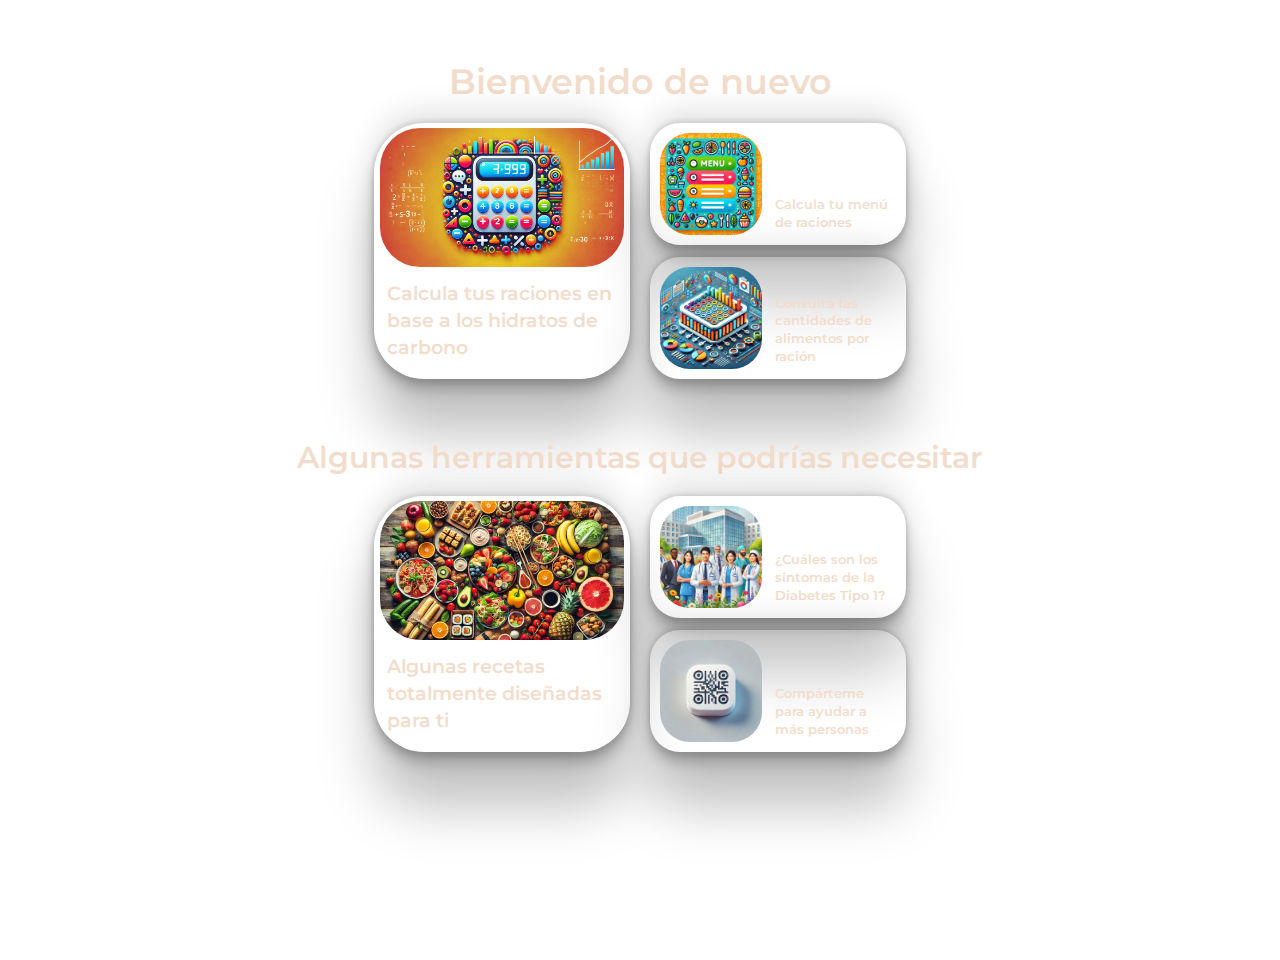
<file: index.html>
<!DOCTYPE html>
<html lang="en">
<head>
    <meta charset="UTF-8">
    <meta name="viewport" content="width=device-width, initial-scale=1.0">
    <title>Document</title>
    <link rel="stylesheet" href="estilos2.css">
</head>
<body >
    <div id="qrCode" class="invisible" onclick="document.getElementById('qrCode').style.display = 'none';"><img src="qrCode.png"></div>

    <section class="sectionGeneral">
        <h1>Bienvenido de nuevo</h1>

        <div class="grid-container">

            <div class="grid-item-left" onclick="window.location.href='calculadoraHidratos.html'">
                <img src="calculator_icon.jpg" class="bigImg">
                <p>Calcula tus raciones en base a los hidratos de carbono</p>
            </div>

            <div class="grid-item-right">

                <div class="sub-item2" onclick="window.location.href='calculadora.html'">
                    <img src="menu_icon.jpg" class="leftImg">
                    <p>Calcula tu menú de raciones</p>
                </div>

                <div class="sub-item" onclick="window.location.href='datos.html'">
                    <img src="dataTable_icon.jpg" class="leftImg">
                    <p>Consulta las cantidades de alimentos por ración</p>
                </div>
                
            </div>
            

        </div>

    </section>

    <section class="sectionGeneral">
        <h2>Algunas herramientas que podrías necesitar</h2>

        <div class="grid-container">

            <div class="grid-item-left" onclick="window.location.href='recetas.html'">
                <img src="ingredients_icon.jpg" class="bigImg">
                <p>Algunas recetas totalmente diseñadas para ti</p>
            </div>

            <div class="grid-item-right">

                <div class="sub-item2" onclick="window.location.href='calculadora.html'">
                    <img src="hospital_icon.jpg" class="leftImg">
                    <p>¿Cuáles son los síntomas de la Diabetes Tipo 1?</p>
                </div>

                <div class="sub-item" onclick="document.getElementById('qrCode').style.display = 'flex';">
                    <img src="qrCode_icon.jpg" class="leftImg">
                    <p>Compárteme para ayudar a más personas</p>
                </div>
                
            </div>
        </div>
        <br>
        <br>
    </section>
</body>
</html>
</file>
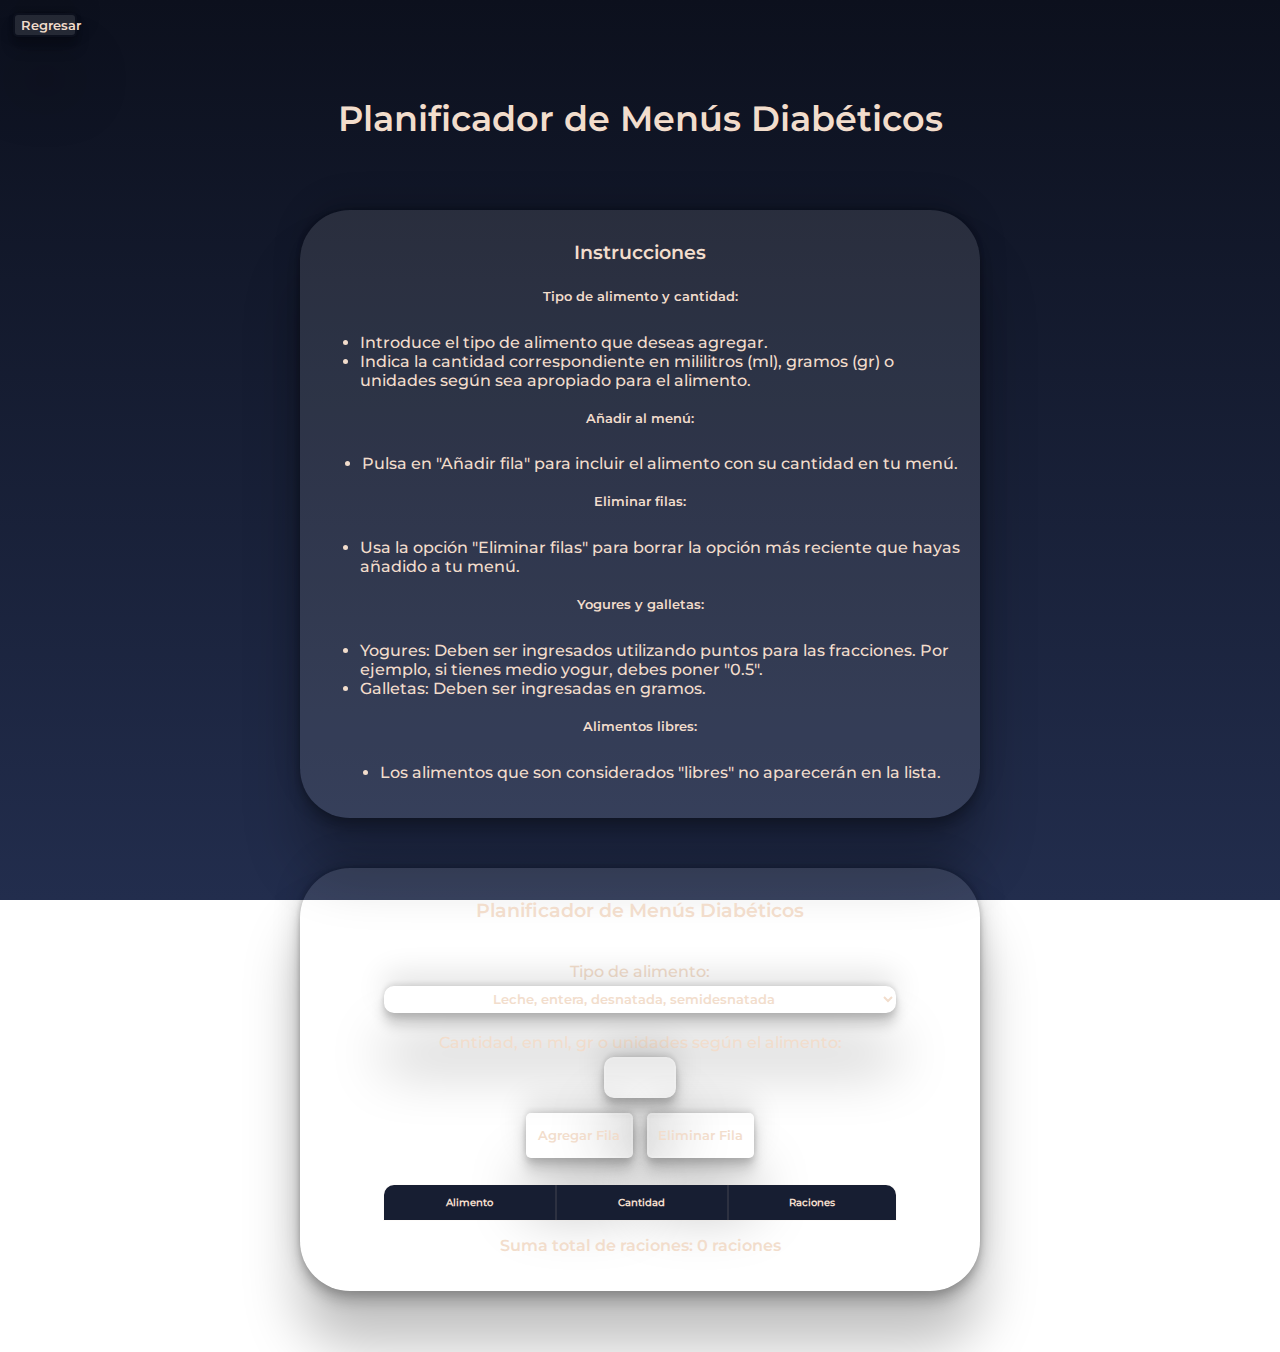
<file: calculadora.html>
<!DOCTYPE html>
<html lang="en">

<head>
  <meta charset="UTF-8">
  <meta name="viewport" content="width=device-width, initial-scale=1.0">
  <title>Calculadora</title>
  <link rel="stylesheet" href="estilos2.css">
</head>

<body class="menuCalculatorBody">

<button onclick="window.location.href = 'index.html';">Regresar</button>
<div class="menuCalculatorContainer" >

  <h1>Planificador de Menús Diabéticos</h1>

    <div class="menuCalculatorContainerDiv">
    <h2>Instrucciones</h2>

    <h3>Tipo de alimento y cantidad:</h3>
    <ul>
     <li>Introduce el tipo de alimento que deseas agregar.</li>
      <li>Indica la cantidad correspondiente en mililitros (ml), gramos (gr) o unidades según sea apropiado para el alimento.</li>
    </ul>

    <h3>Añadir al menú:</h3>
    <ul>
     <li>Pulsa en "Añadir fila" para incluir el alimento con su cantidad en tu menú.</li>
    </ul>

    <h3>Eliminar filas:</h3>
    <ul>
      <li>Usa la opción "Eliminar filas" para borrar la opción más reciente que hayas añadido a tu menú.</li>
    </ul>

    <h3>Yogures y galletas:</h3>
    <ul>
      <li>Yogures: Deben ser ingresados utilizando puntos para las fracciones. Por ejemplo, si tienes medio yogur, debes poner "0.5".</li>
      <li>Galletas: Deben ser ingresadas en gramos.</li>
   </ul>

    <h3>Alimentos libres:</h3>
    <ul>
      <li>Los alimentos que son considerados "libres" no aparecerán en la lista.</li>
    </ul>
  </div>

  <div class="menuCalculatorContainerDiv">
    <h2>Planificador de Menús Diabéticos</h2>

    <label for="selectIngredient">Tipo de alimento:</label>
    <select id="selectIngredient">
      <option value="Leche, entera, desnatada, semidesnatada" class="ingredientOption">Leche, entera, desnatada, semidesnatada</option>
      <option value="Yogur natural"class="ingredientOption">Yogur natural</option>
      <option value="Yogur Sabores"class="ingredientOption">Yogur Sabores</option>
      <option value="Queso de burgos"class="ingredientOption">Queso de burgos</option>
      <option value="Pan integral o blanco"class="ingredientOption">Pan integral o blanco</option>
      <option value="Biscotes"class="ingredientOption">Biscotes</option>
      <option value="Pan de Molde"class="ingredientOption">Pan de Molde</option>
      <option value="Galletas Maria"class="ingredientOption">Galletas Maria</option>
      <option value="Conr-Flakes de Kellogs"class="ingredientOption">Conr-Flakes de Kellogs</option>
      <option value="Harina de Trigo"class="ingredientOption">Harina de Trigo</option>
      <option value="Rice-Crispis"class="ingredientOption">Rice-Crispis</option>
      <option value="Legumbres Cocidas"class="ingredientOption">Legumbres Cocidas</option>
      <option value="Legumbre Cruda"class="ingredientOption">Legumbre Cruda</option>
      <option value="Pasta Cocida"class="ingredientOption">Pasta Cocida</option>
      <option value="Pasta Cruda"class="ingredientOption">Pasta Cruda</option>
      <option value="Patata Cocida"class="ingredientOption">Patata Cocida</option>
      <option value="Patata Frita"class="ingredientOption">Patata Frita</option>
      <option value="Patata Chips"class="ingredientOption">Patata Chips</option>
      <option value="Patata Cruda"class="ingredientOption">Patata Cruda</option>
      <option value="Arroz Cocida y lavada"class="ingredientOption">Arroz Cocida y lavada</option>
      <option value="Arroz en paella"class="ingredientOption">Arroz en paella</option>
      <option value="Arroz cruda"class="ingredientOption">Arroz cruda</option>
      <option value="Las mas habituales, manzana, pera..."class="ingredientOption">Las mas habituales, manzana, pera...</option>
      <option value="Plátano, no maduro"class="ingredientOption">Plátano, no maduro</option>
      <option value="Uvas, higos, chirimoyas"class="ingredientOption">Uvas, higos, chirimoyas</option>
      <option value="Sandía, melón"class="ingredientOption">Sandía, melón</option>
      <option value="Fresa, fresón"class="ingredientOption">Fresa, fresón</option>
      <option value="Ciruelas, cerezas, nísperos, fresquillas, kiwi, piña"class="ingredientOption">Ciruelas, cerezas, nísperos, fresquillas, kiwi, piña</option>
      <option value="Aguacate"class="ingredientOption">Aguacate</option>
      <option value="Judías verdes, espinacas, acelgas, repollo, coliflor, brócoli, berenjena, calabacin, esparrago, cardo, puerro"class="ingredientOption">Judías verdes, espinacas, acelgas, repollo, coliflor, brócoli, berenjena, calabacin, esparrago, cardo, puerro</option>
      <option value="Lechuga, escarola, endivia, pepino crudo"class="ingredientOption">Lechuga, escarola, endivia, pepino crudo</option>
      <option value="Tomate, crudo y frito"class="ingredientOption">Tomate, crudo y frito</option>
      <option value="Coles de Bruselas Cocidas"class="ingredientOption">Coles de Bruselas Cocidas</option>
      <option value="Setas, champiñón frito o asado"class="ingredientOption">Setas, champiñón frito o asado</option>
      <option value="Alcachofa, frita o asada"class="ingredientOption">Alcachofa, frita o asada</option>
      <option value="Pimiento, crudo o asado"class="ingredientOption">Pimiento, crudo o asado</option>
      <option value="Zanahoria Cocida"class="ingredientOption">Zanahoria Cocida</option>
      <option value="Zanahoria Cruda"class="ingredientOption">Zanahoria Cruda</option>
      <option value="Cebolla, cruda, frita o asada"class="ingredientOption">Cebolla, cruda, frita o asada</option>
      <option value="Remolacha, guisantes, habas-cocidos."class="ingredientOption">Remolacha, guisantes, habas-cocidos.</option>
    </select>
  
  <label for="menuMakerQuantity" >Cantidad, en ml, gr o unidades según el alimento:</label>
  <input type="number" id="menuMakerQuantity" min="0">
  
  <div class="menuMakerButtons">
    <button id="agregarFila">Agregar Fila</button>
    <button id="eliminarFila">Eliminar Fila</button>
  </div>


  <table id="calculatorTable">
  <thead>
  <tr>
  <th class="topLeftCalculatorTable">Alimento</th>
  <th>Cantidad</th>
  <th class="topRightCalculatorTable">Raciones</th>
  </tr>
  </thead>
  <tbody>
  </tbody>
  </table>

  <p id="sumaTotal" class="parrafo">Suma total de raciones: 0 raciones</p>
  <script src="acciones.js"></script>
</div>
</body>
<br></br>
</html>
</file>
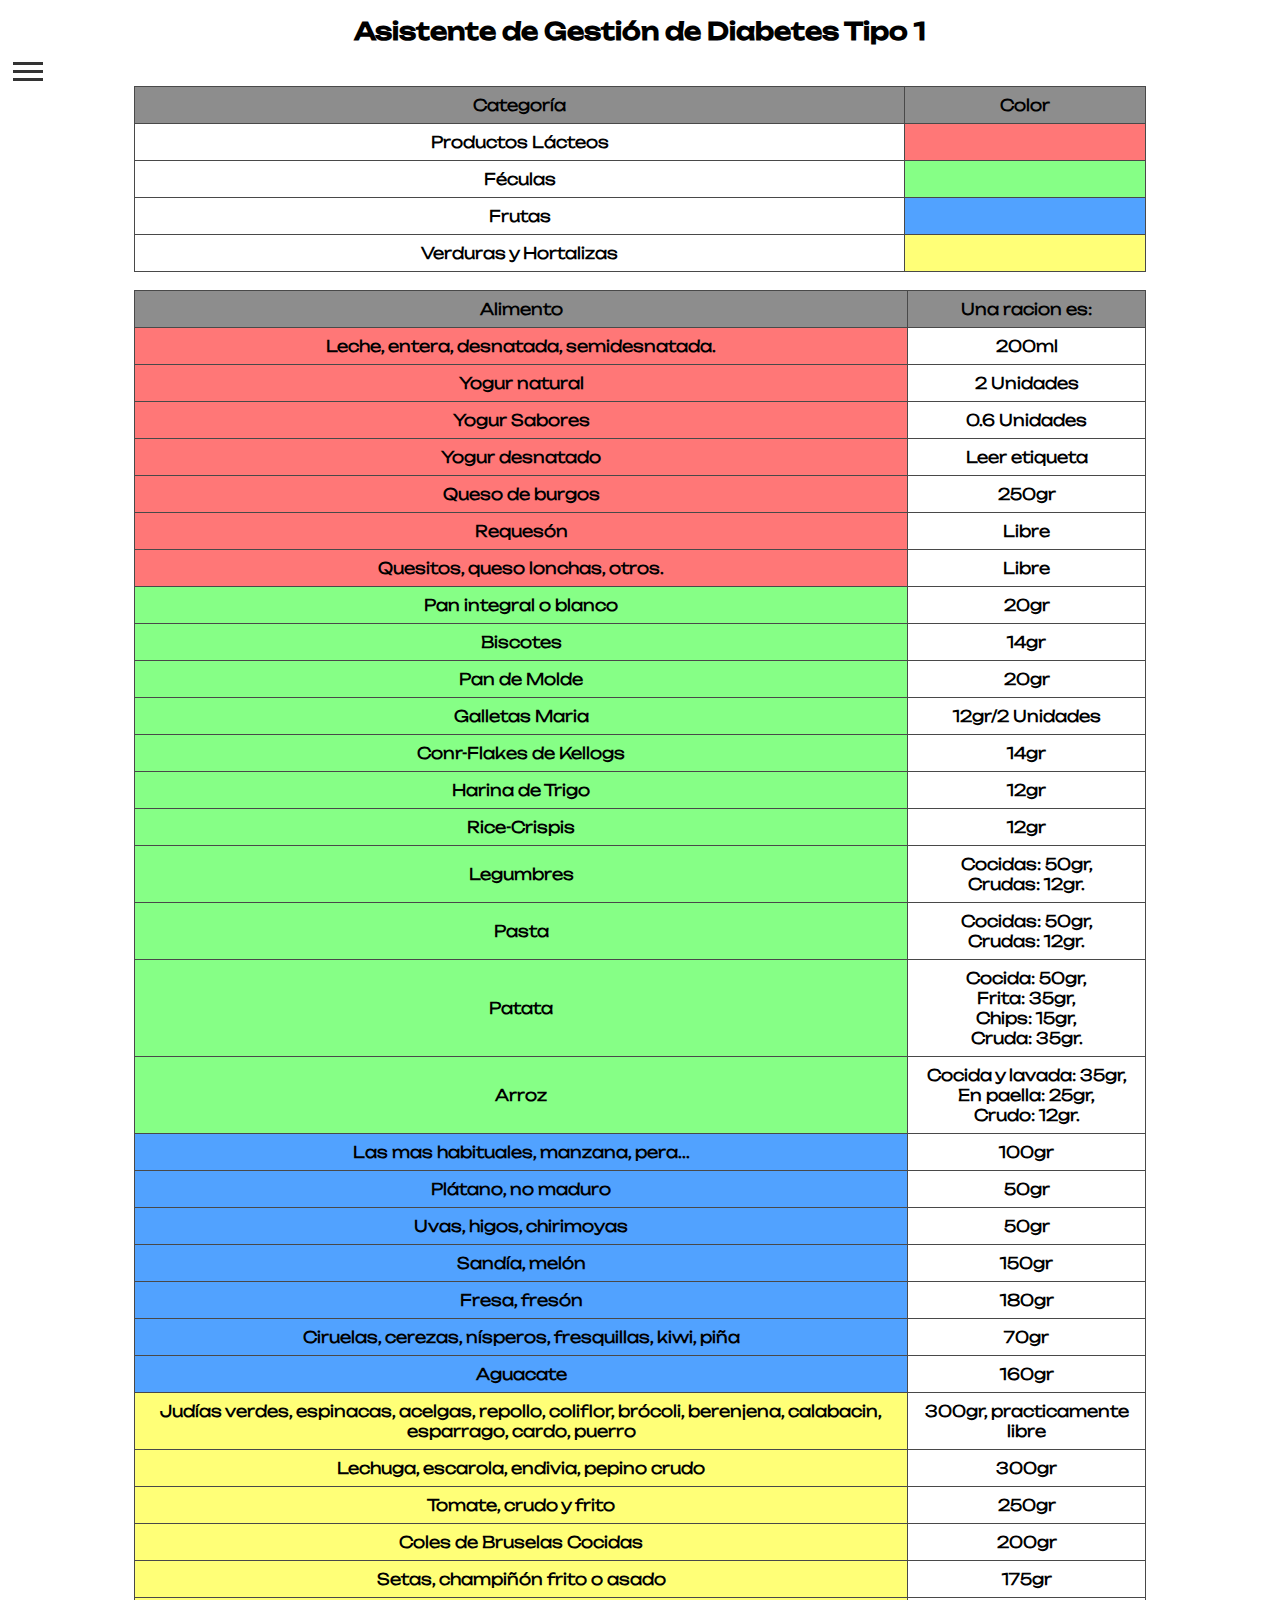
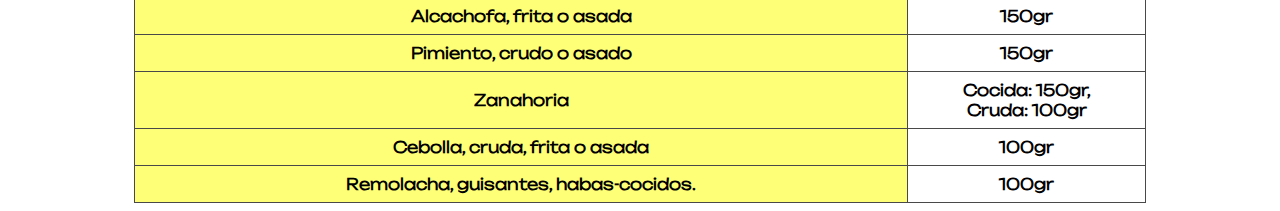
<file: datos.html>
<!DOCTYPE html>
<html lang="es">
<head>
    <meta name="viewport" content="width=device-width, initial-scale=1.0"&amp;gt;>
    <script src="acciones.js"></script>
    <link rel="stylesheet" href="estilos.css">
    <meta charset="UTF-8">
    <meta name="viewport" content="width=device-width, initial-scale=1.0">
    <title>Diabetes tipo 1</title>
   
</head>
<body>
    <h1>Asistente de Gestión de Diabetes Tipo 1</h1>

    <div class="menu-icon" onclick="toggleMenu()">
        <div></div>
        <div></div>
        <div></div>
    </div>

    <ul id="menu">
        <li><a href="index.html">Inicio</a></li>
        <li><a href="calculadoraHidratos.html">Calculadora de hidratos</a></li>
        <li><a href="calculadora.html">Calculadora de raciones</a></li>
        <li><a href="datos.html">Datos de hidratos</a></li>
        <li><a href="desviacion.html">Desviación del sensor</a></li>
        <li><a href="recetas.html">Recetas Saludables</a></li>
        <li><a href="diagnostico.html">Diagnóstico</a></li>
    </ul>

    <script>
        function toggleMenu() {
            var menu = document.getElementById("menu");
            if (menu.className === "") {
                menu.className = "show";
            } else {
                menu.className = "";
            }
        }
    </script>
    <div class="tabla-container">
        <table class="leyenda">
            <thead>
                <tr>
                    <th>Categoría</th>
                    <th>Color</th>
                </tr>
            </thead>
            <tbody>
                <tr>
                    <td>Productos Lácteos</td>
                    <td class="categoria1"></td>
                </tr>
                <tr>
                    <td>Féculas</td>
                    <td class="categoria2"></td>
                </tr>
                <tr>
                    <td>Frutas</td>
                    <td class="categoria3"></td>
                </tr>
                <tr>
                    <td>Verduras y Hortalizas</td>
                    <td class="categoria4"></td>
                </tr>
            </tbody>
        </table>
        <br>
        <table>
            <thead>
                <tr>
                    <th>Alimento</th>
                    <th>Una racion es:</th>
                </tr>
            </thead>
            <tbody>
                <tr>
                    <td class="categoria1">Leche, entera, desnatada, semidesnatada.</td>
                    <td>200ml</td>
                </tr>
                <tr>
                    <td class="categoria1">Yogur natural</td>
                    <td>2 Unidades</td>
                </tr>
                <tr>
                    <td class="categoria1">Yogur Sabores</td>
                    <td>0.6 Unidades</td>
                </tr>
                <tr>
                    <td class="categoria1">Yogur desnatado</td>
                    <td>Leer etiqueta</td>
                </tr>
                <tr>
                    <td class="categoria1">Queso de burgos</td>
                    <td>250gr</td>
                </tr>
                <tr>
                    <td class="categoria1">Requesón</td>
                    <td>Libre</td>
                </tr>
                <tr>
                    <td class="categoria1">Quesitos, queso lonchas, otros.</td>
                    <td>Libre</td>
                </tr>
                <tr>
                    <td class="categoria2">Pan integral o blanco</td>
                    <td>20gr</td>
                </tr>
                <tr>
                    <td class="categoria2">Biscotes</td>
                    <td>14gr</td>
                </tr>
                <tr>
                    <td class="categoria2">Pan de Molde</td>
                    <td>20gr</td>
                </tr>
                <tr>
                    <td class="categoria2">Galletas Maria</td>
                    <td>12gr/2 Unidades</td>
                </tr>
                <tr>
                    <td class="categoria2">Conr-Flakes de Kellogs</td>
                    <td>14gr</td>
                </tr>
                <tr>
                    <td class="categoria2">Harina de Trigo</td>
                    <td>12gr</td>
                </tr>
                <tr>
                    <td class="categoria2">Rice-Crispis</td>
                    <td>12gr</td>
                </tr>
                <tr>
                    <td class="categoria2">Legumbres</td>
                    <td>Cocidas: 50gr, <br> Crudas: 12gr.</td>
                </tr>
                <tr>
                    <td class="categoria2">Pasta</td>
                    <td>Cocidas: 50gr, <br> Crudas: 12gr.</td>
                </tr>
                <tr>
                    <td class="categoria2">Patata</td>
                    <td>Cocida: 50gr, <br>Frita: 35gr, <br>Chips: 15gr, <br>Cruda: 35gr.</td>
                </tr>
                <tr>
                    <td class="categoria2">Arroz</td>
                    <td>Cocida y lavada: 35gr, <br>En paella: 25gr, <br>Crudo: 12gr.</td>
                </tr>
                <tr>
                    <td class="categoria3">Las mas habituales, manzana, pera...</td>
                    <td>100gr</td>
                </tr>
                <tr>
                    <td class="categoria3">Plátano, no maduro</td>
                    <td>50gr</td>
                </tr>
                <tr>
                    <td class="categoria3">Uvas, higos, chirimoyas</td>
                    <td>50gr</td>
                </tr>
                <tr>
                    <td class="categoria3">Sandía, melón</td>
                    <td>150gr</td>
                </tr>
                <tr>
                    <td class="categoria3">Fresa, fresón</td>
                    <td>180gr</td>
                </tr>
                <tr>
                    <td class="categoria3">Ciruelas, cerezas, nísperos, fresquillas, kiwi, piña</td>
                    <td>70gr</td>
                </tr>
                <tr>
                    <td class="categoria3">Aguacate</td>
                    <td>160gr</td>
                </tr>
                <tr>
                    <td class="categoria4">Judías verdes, espinacas, acelgas, repollo, coliflor, brócoli, berenjena, calabacin, esparrago, cardo, puerro</td>
                    <td>300gr, practicamente libre</td>
                </tr>
                <tr>
                    <td class="categoria4">Lechuga, escarola, endivia, pepino crudo</td>
                    <td>300gr</td>
                </tr>
                <tr>
                    <td class="categoria4">Tomate, crudo y frito</td>
                    <td>250gr</td>
                </tr>
                <tr>
                    <td class="categoria4">Coles de Bruselas Cocidas</td>
                    <td>200gr</td>
                </tr>
                <tr>
                    <td class="categoria4">Setas, champiñón frito o asado</td>
                    <td>175gr</td>
                </tr>
                <tr>
                    <td class="categoria4">Alcachofa, frita o asada</td>
                    <td>150gr</td>
                </tr>
                <tr>
                    <td class="categoria4">Pimiento, crudo o asado</td>
                    <td>150gr</td>
                </tr>
                <tr>
                    <td class="categoria4">Zanahoria</td>
                    <td>Cocida: 150gr, <br>Cruda: 100gr</td>
                </tr>
                <tr>
                    <td class="categoria4">Cebolla, cruda, frita o asada</td>
                    <td>100gr</td>
                </tr>
                <tr>
                    <td class="categoria4">Remolacha, guisantes, habas-cocidos.</td>
                    <td>100gr</td>
                </tr>
            </tbody>
        </table>
    </div>
</body>
</html>
</file>
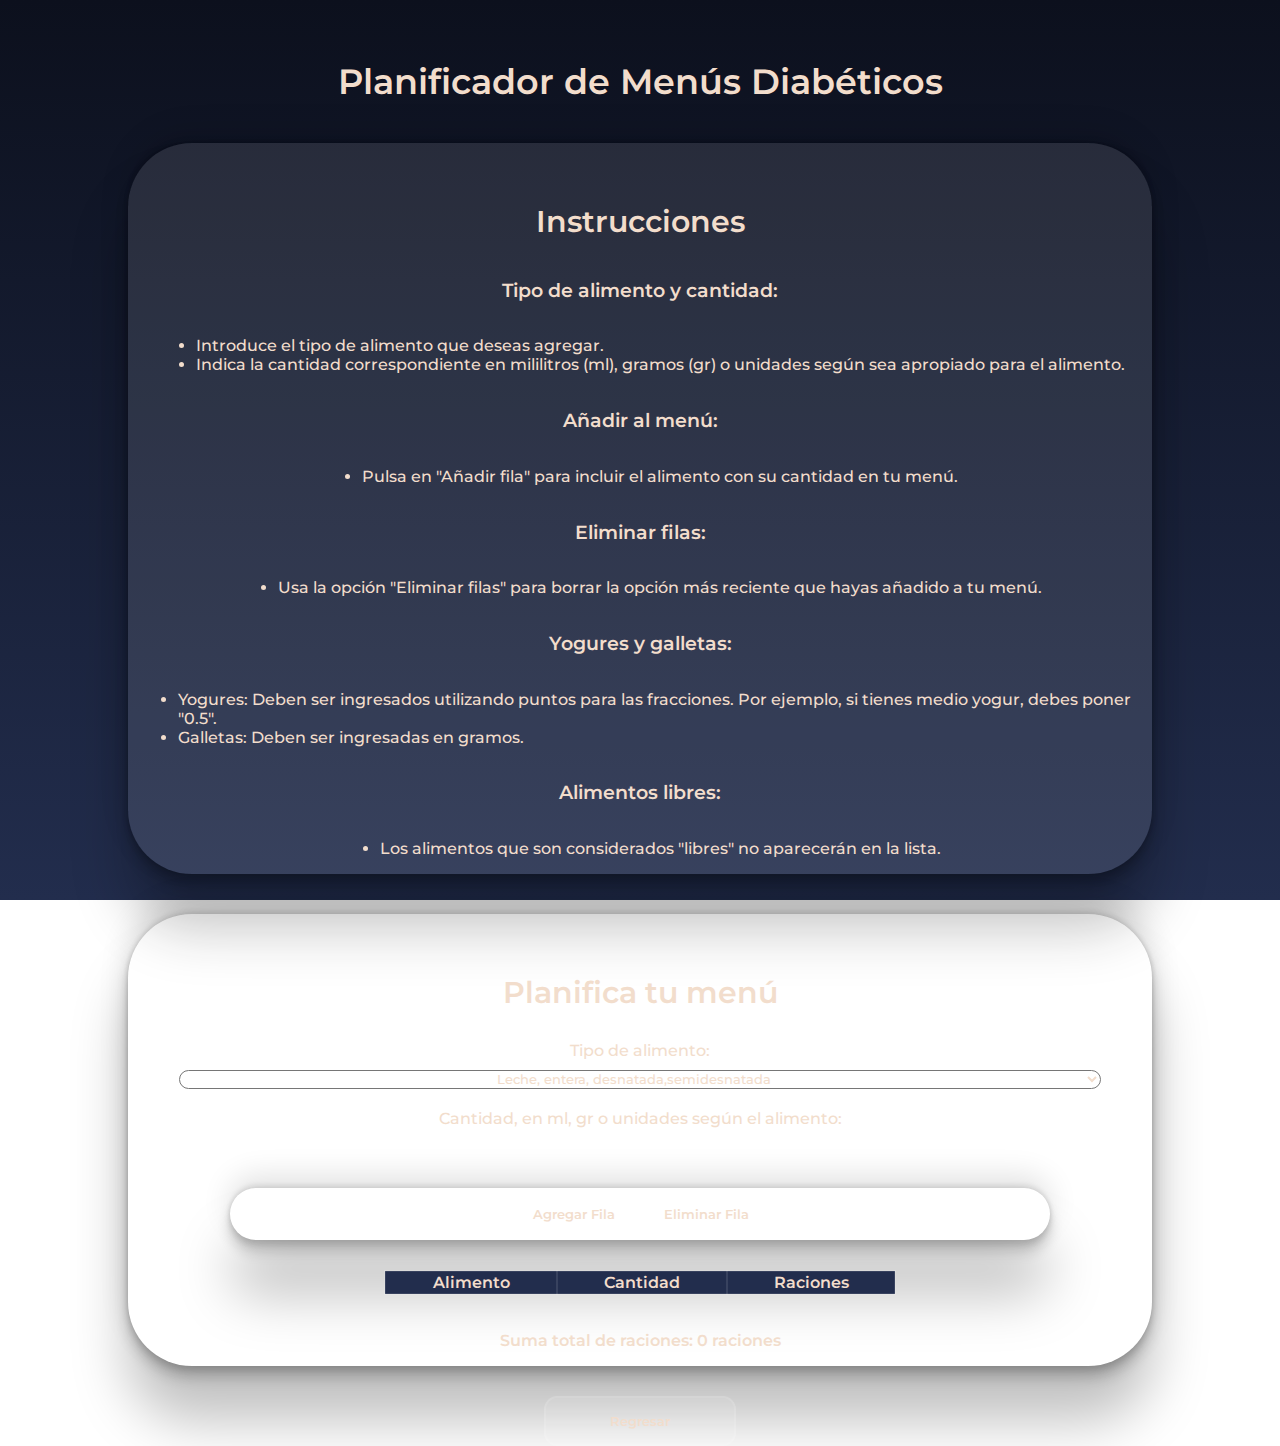
<file: diabeticMenuMaker.html>
<!DOCTYPE html>
<html lang="en">

<head>
  <meta charset="UTF-8">
  <meta name="viewport" content="width=device-width, initial-scale=1.0">
  <title>Diabetes Assistance</title>
  <link rel="shortcut icon" href="hospital.ico" type="image/x-icon">
  <link rel="stylesheet" href="stylesHandler.css">
  <script src="menuMakerHandler.js"></script>
</head>

<body>
  <h1 class="classicH1">Planificador de Menús Diabéticos</h1>


  <div class="classicDiv"> <!-- Instrucciones-->
    <h2 class="classicH2">Instrucciones</h2>

    <h3 class=" classicH3">Tipo de alimento y cantidad:</h3>
    <ul class="classicList">
      <li>Introduce el tipo de alimento que deseas agregar.</li>
      <li>Indica la cantidad correspondiente en mililitros (ml), gramos (gr) o unidades según sea apropiado para el
        alimento.</li>
    </ul>

    <h3 class="classicH3">Añadir al menú:</h3>
    <ul class="classicList">
      <li>Pulsa en "Añadir fila" para incluir el alimento con su cantidad en tu menú.</li>
    </ul>

    <h3 class=" classicH3">Eliminar filas:</h3>
    <ul class=" classicList">
      <li>Usa la opción "Eliminar filas" para borrar la opción más reciente que hayas añadido a tu menú.</li>
    </ul>

    <h3 class="classicH3">Yogures y galletas:</h3>
    <ul class="classicList">
      <li>Yogures: Deben ser ingresados utilizando puntos para las fracciones. Por ejemplo, si tienes medio yogur, debes
        poner "0.5".</li>
      <li>Galletas: Deben ser ingresadas en gramos.</li>
    </ul>

    <h3 class="classicH3">Alimentos libres:</h3>
    <ul class="classicList">
      <li>Los alimentos que son considerados "libres" no aparecerán en la lista.</li>
    </ul>
  </div>


  <div class="classicDiv">
    <h2 class="classicH2">Planifica tu menú</h2>
    <label class="classicLabel" for="selectIngredient">Tipo de alimento:</label>
    <select class="classicSelect" id="selectIngredient" onchange="showExtraOptions()">
      <option value="Leche, entera, desnatada, semidesnatada" class="ingredientOption">Leche, entera, desnatada,semidesnatada</option>  
      <option value="personalizado" class="ingredientOption">Personalizado</option>
      <option value="Yogur natural" class="ingredientOption">Yogur natural</option>
      <option value="Yogur Sabores" class="ingredientOption">Yogur Sabores</option>
      <option value="Queso de burgos" class="ingredientOption">Queso de burgos</option>
      <option value="Pan integral o blanco" class="ingredientOption">Pan integral o blanco</option>
      <option value="Biscotes" class="ingredientOption">Biscotes</option>
      <option value="Pan de Molde" class="ingredientOption">Pan de Molde</option>
      <option value="Galletas Maria" class="ingredientOption">Galletas Maria</option>
      <option value="Conr-Flakes de Kellogs" class="ingredientOption">Conr-Flakes de Kellogs</option>
      <option value="Harina de Trigo" class="ingredientOption">Harina de Trigo</option>
      <option value="Rice-Crispis" class="ingredientOption">Rice-Crispis</option>
      <option value="Legumbres Cocidas" class="ingredientOption">Legumbres Cocidas</option>
      <option value="Legumbre Cruda" class="ingredientOption">Legumbre Cruda</option>
      <option value="Pasta Cocida" class="ingredientOption">Pasta Cocida</option>
      <option value="Pasta Cruda" class="ingredientOption">Pasta Cruda</option>
      <option value="Patata Cocida" class="ingredientOption">Patata Cocida</option>
      <option value="Patata Frita" class="ingredientOption">Patata Frita</option>
      <option value="Patata Chips" class="ingredientOption">Patata Chips</option>
      <option value="Patata Cruda" class="ingredientOption">Patata Cruda</option>
      <option value="Arroz Cocida y lavada" class="ingredientOption">Arroz Cocida y lavada</option>
      <option value="Arroz en paella" class="ingredientOption">Arroz en paella</option>
      <option value="Arroz cruda" class="ingredientOption">Arroz cruda</option>
      <option value="Las mas habituales, manzana, pera..." class="ingredientOption">Las mas habituales, manzana, pera...
      </option>
      <option value="Plátano, no maduro" class="ingredientOption">Plátano, no maduro</option>
      <option value="Uvas, higos, chirimoyas" class="ingredientOption">Uvas, higos, chirimoyas</option>
      <option value="Sandía, melón" class="ingredientOption">Sandía, melón</option>
      <option value="Fresa, fresón" class="ingredientOption">Fresa, fresón</option>
      <option value="Ciruelas, cerezas, nísperos, fresquillas, kiwi, piña" class="ingredientOption">Ciruelas, cerezas,
        nísperos, fresquillas, kiwi, piña</option>
      <option value="Aguacate" class="ingredientOption">Aguacate</option>
      <option
        value="Judías verdes, espinacas, acelgas, repollo, coliflor, brócoli, berenjena, calabacin, esparrago, cardo, puerro"
        class="ingredientOption">Judías verdes, espinacas, acelgas, repollo, coliflor, brócoli, berenjena, calabacin,
        esparrago, cardo, puerro</option>
      <option value="Lechuga, escarola, endivia, pepino crudo" class="ingredientOption">Lechuga, escarola, endivia,
        pepino crudo</option>
      <option value="Tomate, crudo y frito" class="ingredientOption">Tomate, crudo y frito</option>
      <option value="Coles de Bruselas Cocidas" class="ingredientOption">Coles de Bruselas Cocidas</option>
      <option value="Setas, champiñón frito o asado" class="ingredientOption">Setas, champiñón frito o asado</option>
      <option value="Alcachofa, frita o asada" class="ingredientOption">Alcachofa, frita o asada</option>
      <option value="Pimiento, crudo o asado" class="ingredientOption">Pimiento, crudo o asado</option>
      <option value="Zanahoria Cocida" class="ingredientOption">Zanahoria Cocida</option>
      <option value="Zanahoria Cruda" class="ingredientOption">Zanahoria Cruda</option>
      <option value="Cebolla, cruda, frita o asada" class="ingredientOption">Cebolla, cruda, frita o asada</option>
      <option value="Remolacha, guisantes, habas-cocidos." class="ingredientOption">Remolacha, guisantes, habas-cocidos.
      </option>
    </select>

    <label class="classicLabel" for="menuMakerQuantity">Cantidad, en ml, gr o unidades según el alimento:</label>
    <input type="number" class="classicInput" id="menuMakerQuantity" min="0">

    <div id = "extraInformation" style="display: none; flex-direction: column; justify-content: center; align-items: center; width: 100%;"> <!-- Div personalizado-->
      <label for="porCada100" class="classicLabel">Cantidad de hidratos por cada 100 gr:</label>
      <input type="number" id="porCada100" class="classicInput">
      <label for="foodName" class="classicLabel">Nombre del Alimento:</label>
      <input type="text" id = "foodName" class="classicInput">
    </div>

    <div class="classicDiv" style="display: flex; flex-direction: row; justify-content: center; gap: 10px;">
      <button class="classicButton" id="agregarFila">Agregar Fila</button>
      <button class="classicButton" id="eliminarFila">Eliminar Fila</button>
    </div>


    <table class="classicTable" id="calculatorTable">
      <thead>
        <tr>
          <td>Alimento</td>
          <td>Cantidad</td>
          <td>Raciones</td>
        </tr>
      </thead>
      <tbody>
      </tbody>
    </table>

    <p id="sumaTotal" class="classicParagraph">Suma total de raciones: 0 raciones</p>
  
  </div>
  <button class="classicButton" onclick="window.location.href = 'index.html';">Regresar</button>



</body>
</html>
</file>
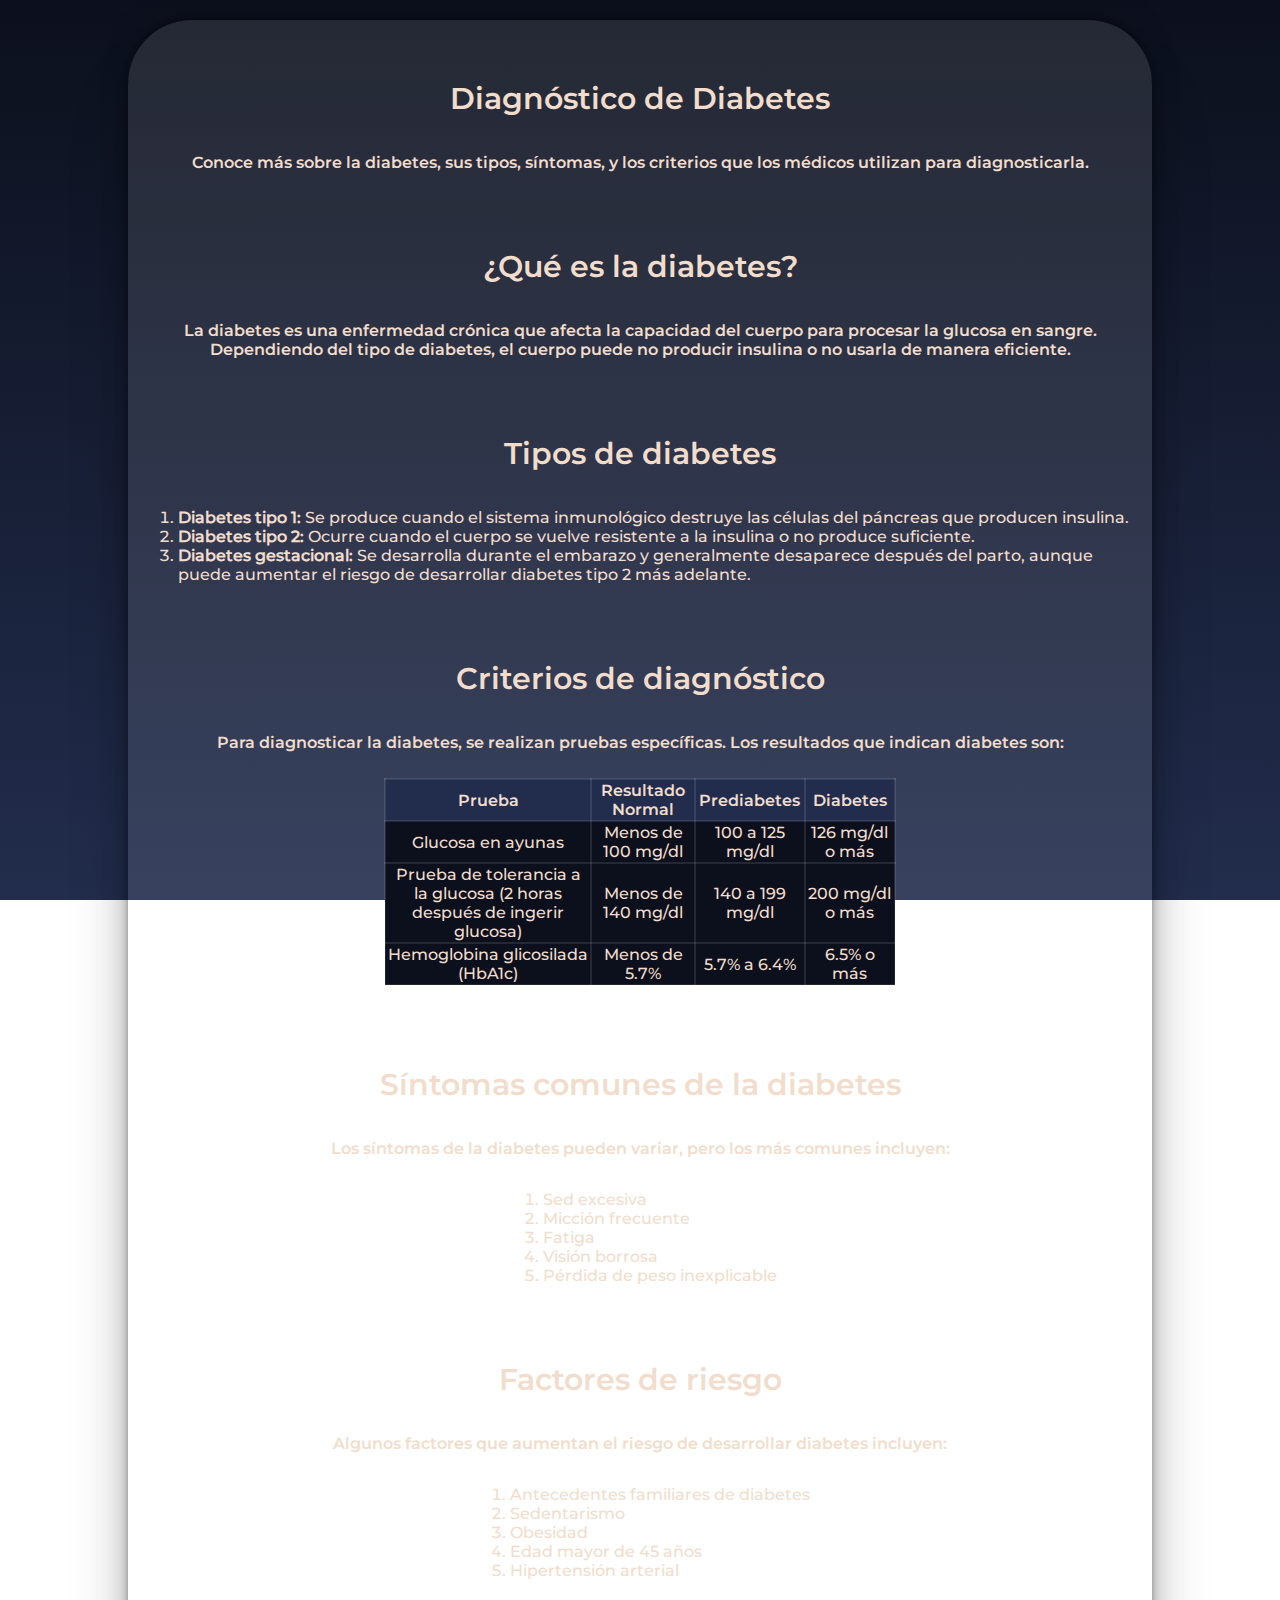
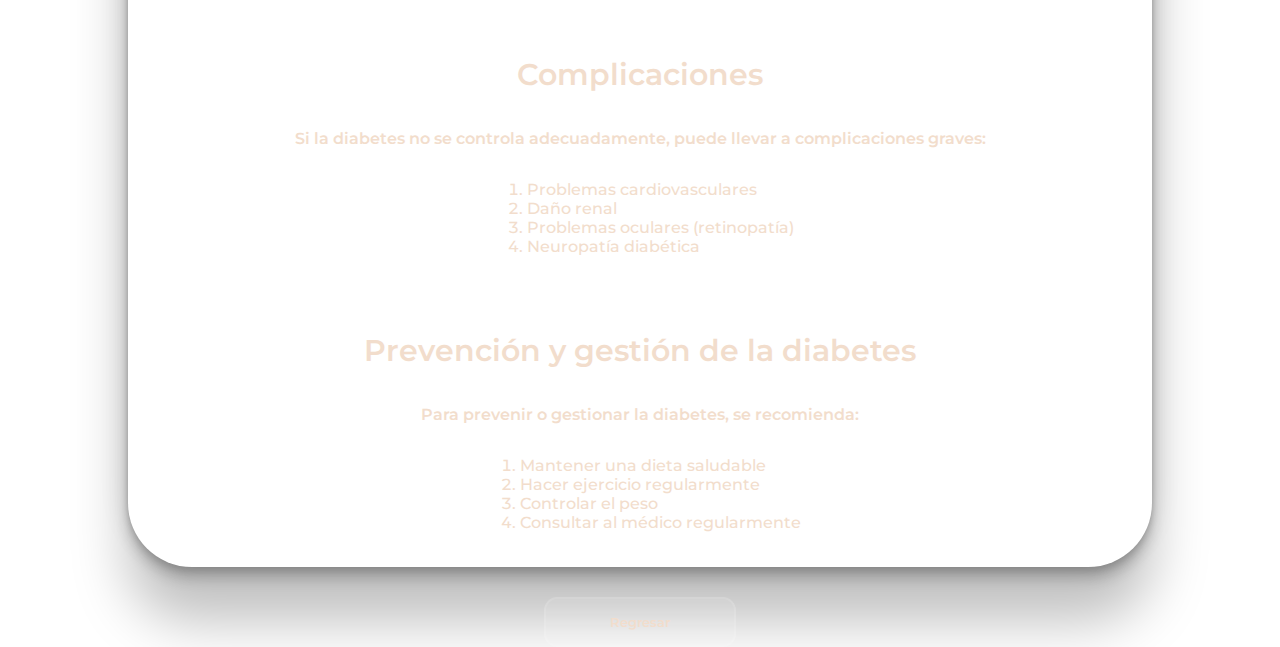
<file: diagnostico.html>
<!DOCTYPE html>
<html lang="en">
<head>
  <meta charset="UTF-8">
  <meta name="viewport" content="width=device-width, initial-scale=1.0">
  <title>Diabetes Assistance</title>
  <link rel="stylesheet" href="stylesHandler.css">
  <link rel="shortcut icon" href="hospital.ico" type="image/x-icon">
</head>
<body>
<div class="classicDiv">
    <h2 class="classicH2">Diagnóstico de Diabetes</h2>
    <p class="classicParagraph">Conoce más sobre la diabetes, sus tipos, síntomas, y los criterios que los médicos utilizan para diagnosticarla.</p>

    <h2 class="classicH2">¿Qué es la diabetes?</h2>
    <p class="classicParagraph">La diabetes es una enfermedad crónica que afecta la capacidad del cuerpo para procesar la glucosa en sangre. Dependiendo del tipo de diabetes, el cuerpo puede no producir insulina o no usarla de manera eficiente.</p>

    <h2 class="classicH2">Tipos de diabetes</h2>
    <ol class="classicList">
        <li><strong>Diabetes tipo 1:</strong> Se produce cuando el sistema inmunológico destruye las células del páncreas que producen insulina.</li>
        <li><strong>Diabetes tipo 2:</strong> Ocurre cuando el cuerpo se vuelve resistente a la insulina o no produce suficiente.</li>
        <li><strong>Diabetes gestacional:</strong> Se desarrolla durante el embarazo y generalmente desaparece después del parto, aunque puede aumentar el riesgo de desarrollar diabetes tipo 2 más adelante.</li>
    </ol>

    <h2 class="classicH2">Criterios de diagnóstico</h2>
    <p class="classicParagraph">Para diagnosticar la diabetes, se realizan pruebas específicas. Los resultados que indican diabetes son:</p>
    
    <table class="classicTable">
        <thead>
            <tr>
                <td>Prueba</td>
                <td>Resultado Normal</td>
                <td>Prediabetes</td>
                <td>Diabetes</td>
            </tr>
        </thead>
        <tbody>
            <tr>
                <td>Glucosa en ayunas</td>
                <td>Menos de 100 mg/dl</td>
                <td>100 a 125 mg/dl</td>
                <td>126 mg/dl o más</td>
            </tr>
            <tr>
                <td>Prueba de tolerancia a la glucosa (2 horas después de ingerir glucosa)</td>
                <td>Menos de 140 mg/dl</td>
                <td>140 a 199 mg/dl</td>
                <td>200 mg/dl o más</td>
            </tr>
            <tr>
                <td>Hemoglobina glicosilada (HbA1c)</td>
                <td>Menos de 5.7%</td>
                <td>5.7% a 6.4%</td>
                <td>6.5% o más</td>
            </tr>
        </tbody>
    </table>

    <h2 class="classicH2">Síntomas comunes de la diabetes</h2>
    <p class="classicParagraph">Los síntomas de la diabetes pueden variar, pero los más comunes incluyen:</p>
    <ol class="classicList">
        <li>Sed excesiva</li>
        <li>Micción frecuente</li>
        <li>Fatiga</li>
        <li>Visión borrosa</li>
        <li>Pérdida de peso inexplicable</li>
    </ol>

    <h2 class="classicH2">Factores de riesgo</h2>
    <p class="classicParagraph">Algunos factores que aumentan el riesgo de desarrollar diabetes incluyen:</p>
    <ol class="classicList">
        <li>Antecedentes familiares de diabetes</li>
        <li>Sedentarismo</li>
        <li>Obesidad</li>
        <li>Edad mayor de 45 años</li>
        <li>Hipertensión arterial</li>
    </ol>

    <h2 class="classicH2">Complicaciones</h2>
    <p class="classicParagraph">Si la diabetes no se controla adecuadamente, puede llevar a complicaciones graves:</p>
    <ol class="classicList">
        <li>Problemas cardiovasculares</li>
        <li>Daño renal</li>
        <li>Problemas oculares (retinopatía)</li>
        <li>Neuropatía diabética</li>
    </ol>

    <h2 class="classicH2">Prevención y gestión de la diabetes</h2>
    <p class="classicParagraph">Para prevenir o gestionar la diabetes, se recomienda:</p>
    <ol class="classicList">
        <li>Mantener una dieta saludable</li>
        <li>Hacer ejercicio regularmente</li>
        <li>Controlar el peso</li>
        <li>Consultar al médico regularmente</li>
        <br>
    </ol>
</div>
<button class="classicButton" onclick="window.location.href = 'index.html';">Regresar</button>
</body>
</html>
</file>
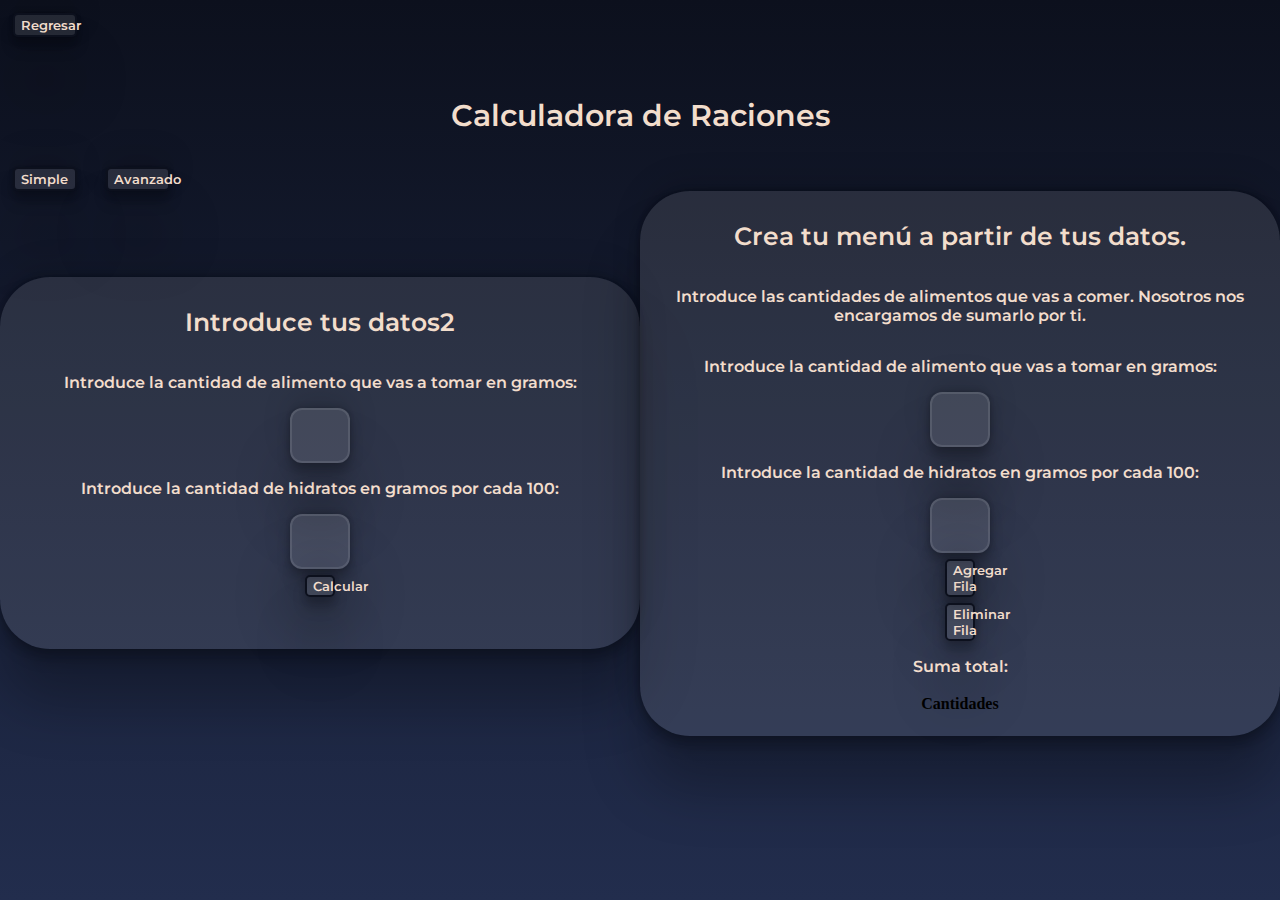
<file: fastRationsCalculator.html>
<!DOCTYPE html>
<html lang="es">
<head>
    <meta charset="UTF-8">
    <meta name="viewport" content="width=device-width, initial-scale=1.0">
    <script src="fastRationsCalculatorHandler.js"></script>
    <link rel="stylesheet" href="estilos2.css">
    <title>Diabetes Assistance</title>
    <link rel="shortcut icon" href="hospital.ico" type="image/x-icon">
</head>
<body class="carboCalculatorBody">
    <button class="returnButton" onclick="window.location.href = 'index.html';">Regresar</button>
    <h2>Calculadora de Raciones</h2>
    <div class="modeSelect">
        <button id = 'simpleCalculatorButton' onclick="showSimpleCalculator()">Simple</button>
        <button id = 'advancedCalculatorButton' onclick="showAdvancedCalculator()">Avanzado</button>
    </div>
    <div class="carboCalculatorContainer">

        <div id = 'simpleCalculatorMode'>
            <h1>Introduce tus datos2</h1>
            <p>Introduce la cantidad de alimento que vas a tomar en gramos: </p>
            <input type="number" id="simpleFoodAmount">
            <p>Introduce la cantidad de hidratos en gramos por cada 100:</p>
            <input type="number" id="simpleEach100">
            <button id="calculateSimplePortion" onclick="calculateSimpleRations()">Calcular</button>
            <p id="resultado"></p>
        </div>

        <div id = 'advancedCalculatorMode'>
            <h1>Crea tu menú a partir de tus datos.</h1>
            <p>Introduce las cantidades de alimentos que vas a comer. Nosotros nos encargamos de sumarlo por ti. </p>
            <p>Introduce la cantidad de alimento que vas a tomar en gramos: </p>
            <input type="number" id="advancedFoodAmount">
            <p>Introduce la cantidad de hidratos en gramos por cada 100:</p>
            <input type="number" id="advancedEach100">
            <button class = "advancedCalculatorButton" onclick="agregarFila()">Agregar Fila</button>
            <button onclick="eliminarFila()">Eliminar Fila</button>

            <p id = "sumaTotal">Suma total: </p>
            <table id = "advancedCalculator">
                <thead>
                    <th>Cantidades</th>
                </thead>
                <tbody>
                </tbody>
            </table>
        </div>

    </div>
    
</body>
</html>
</file>
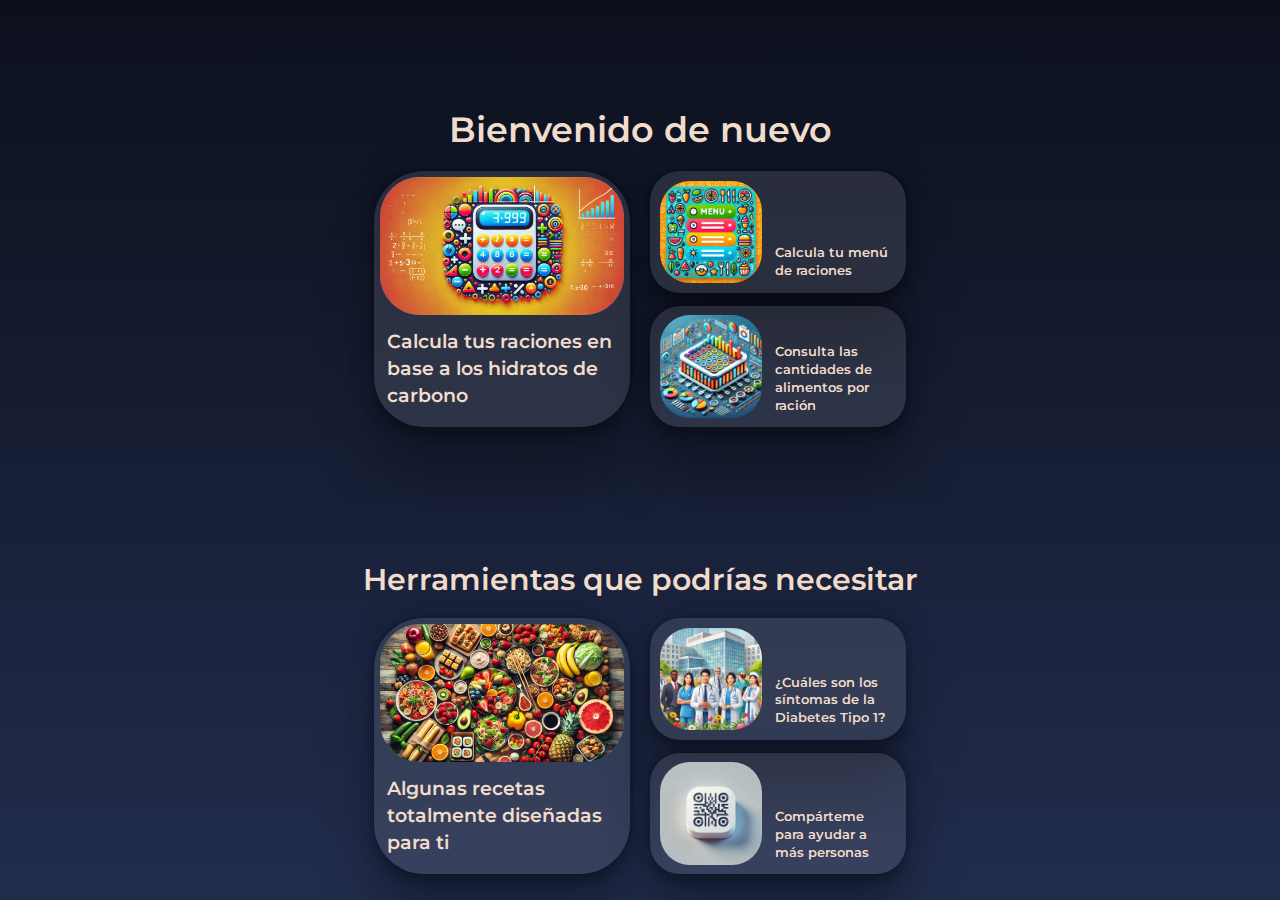
<file: main.html>
<!DOCTYPE html>
<html lang="en">
<head>
    <meta charset="UTF-8">
    <meta name="viewport" content="width=device-width, initial-scale=1.0">
    <title>Diabetes Assistance</title>
    <link rel="stylesheet" href="stylesHandler.css">
    <link rel="shortcut icon" href="hospital.ico" type="image/x-icon">
</head>
<body class="indexBody">

    <div id="qrCode" onclick="document.getElementById('qrCode').style.display = 'none';"><img src="qrCode.png"></div>

    <section class="indexSection">
        <h1>Bienvenido de nuevo</h1>

        <div class="grid-container">

            <div class="grid-item-left" onclick="window.location.href='fastRationsCalculator.html'">
                <img src="calculator_icon.jpg" class="bigImg">
                <p>Calcula tus raciones en base a los hidratos de carbono</p>
            </div>

            <div class="grid-item-right">

                <div class="sub-item2" onclick="window.location.href='diabeticMenuMaker.html'">
                    <img src="menu_icon.jpg" class="leftImg">
                    <p>Calcula tu menú de raciones</p>
                </div>

                <div class="sub-item" onclick="window.location.href='datos.html'">
                    <img src="dataTable_icon.jpg" class="leftImg">
                    <p>Consulta las cantidades de alimentos por ración</p>
                </div>
                
            </div>
            

        </div>

    </section>

    <section class="indexSection">
        <h2>Herramientas que podrías necesitar</h2>

        <div class="grid-container">

            <div class="grid-item-left" onclick="window.location.href='recetas.html'">
                <img src="ingredients_icon.jpg" class="bigImg">
                <p>Algunas recetas totalmente diseñadas para ti</p>
            </div>

            <div class="grid-item-right">

                <div class="sub-item2" onclick="window.location.href='diagnostico.html'">
                    <img src="hospital_icon.jpg" class="leftImg">
                    <p>¿Cuáles son los síntomas de la Diabetes Tipo 1?</p>
                </div>

                <div class="sub-item" onclick="document.getElementById('qrCode').style.display = 'flex';">
                    <img src="qrCode_icon.jpg" class="leftImg">
                    <p>Compárteme para ayudar a más personas</p>
                </div>
                
            </div>
        </div>
    </section>
    

</body>
</html>
</file>
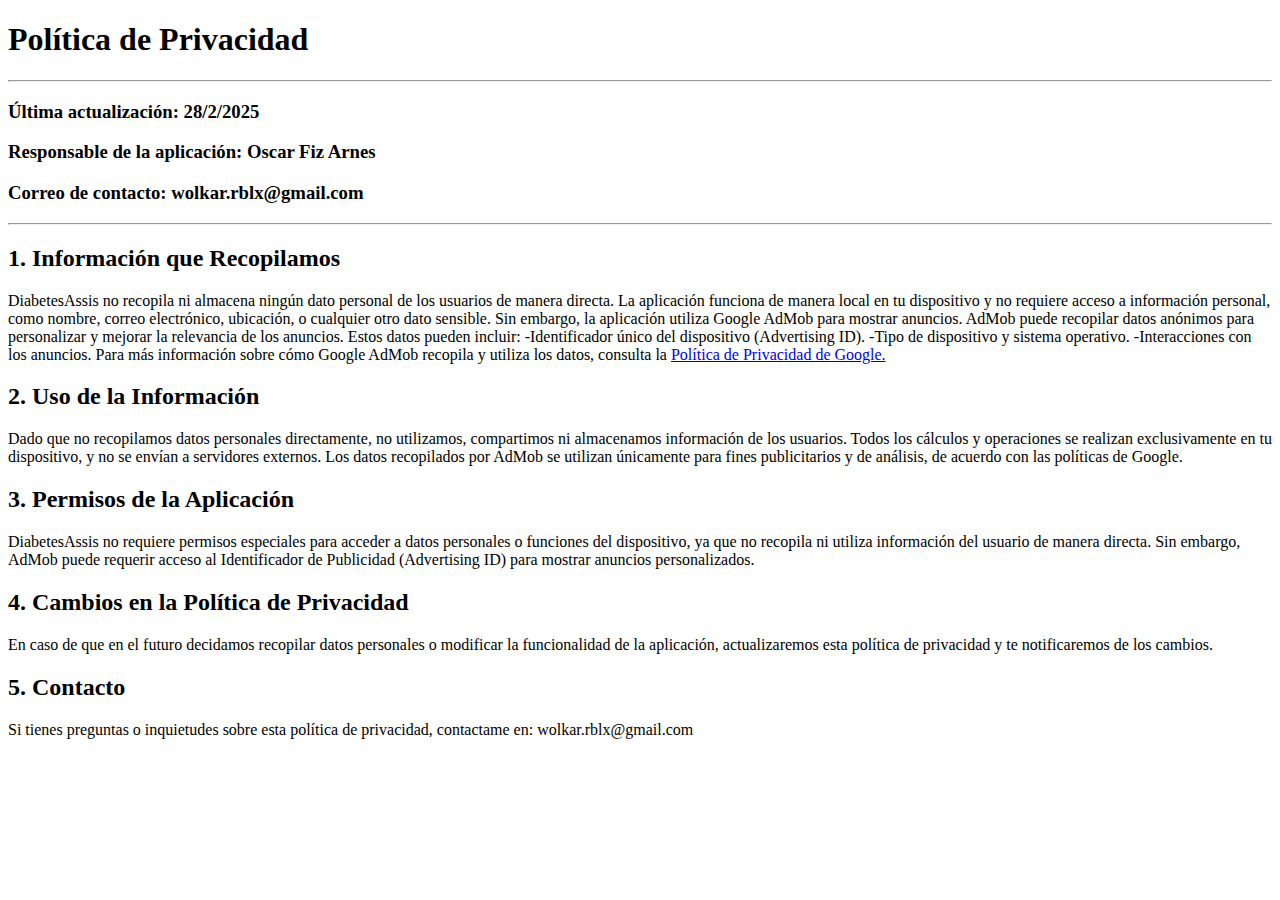
<file: privacyPolicyDiabetesAssis.html>
<!DOCTYPE html>
<html lang="en">
<head>
    <meta charset="UTF-8">
    <meta name="viewport" content="width=device-width, initial-scale=1.0">
    <title>Document</title>
</head>
<body>
    <h1>Política de Privacidad</h1>
    <hr>
    <h3>Última actualización: 28/2/2025</h3>
    <h3>Responsable de la aplicación: Oscar Fiz Arnes</h3>
    <h3>Correo de contacto: wolkar.rblx@gmail.com</h3>
    <hr>
    <h2>1. Información que Recopilamos</h2>
    <p>DiabetesAssis no recopila ni almacena ningún dato personal de los usuarios de manera directa. La aplicación funciona de manera local en tu dispositivo y no requiere acceso a información personal, como nombre, correo electrónico, ubicación, o cualquier otro dato sensible.
Sin embargo, la aplicación utiliza Google AdMob para mostrar anuncios. AdMob puede recopilar datos anónimos para personalizar y mejorar la relevancia de los anuncios. Estos datos pueden incluir:
-Identificador único del dispositivo (Advertising ID).
-Tipo de dispositivo y sistema operativo.
-Interacciones con los anuncios.
Para más información sobre cómo Google AdMob recopila y utiliza los datos, consulta la <a href="https://policies.google.com/privacy">Política de Privacidad de Google.</a></p>
<h2>2. Uso de la Información</h2>
<p>Dado que no recopilamos datos personales directamente, no utilizamos, compartimos ni almacenamos información de los usuarios. Todos los cálculos y operaciones se realizan exclusivamente en tu dispositivo, y no se envían a servidores externos.
Los datos recopilados por AdMob se utilizan únicamente para fines publicitarios y de análisis, de acuerdo con las políticas de Google.</p>
<h2>3. Permisos de la Aplicación</h2>
<p>DiabetesAssis no requiere permisos especiales para acceder a datos personales o funciones del dispositivo, ya que no recopila ni utiliza información del usuario de manera directa. Sin embargo, AdMob puede requerir acceso al Identificador de Publicidad (Advertising ID) para mostrar anuncios personalizados.</p>
<h2>4. Cambios en la Política de Privacidad</h2>
<p>En caso de que en el futuro decidamos recopilar datos personales o modificar la funcionalidad de la aplicación, actualizaremos esta política de privacidad y te notificaremos de los cambios.</p>
<h2>5. Contacto</h2>
<p>Si tienes preguntas o inquietudes sobre esta política de privacidad, contactame en: wolkar.rblx@gmail.com</p>
</body>
</html>
</file>
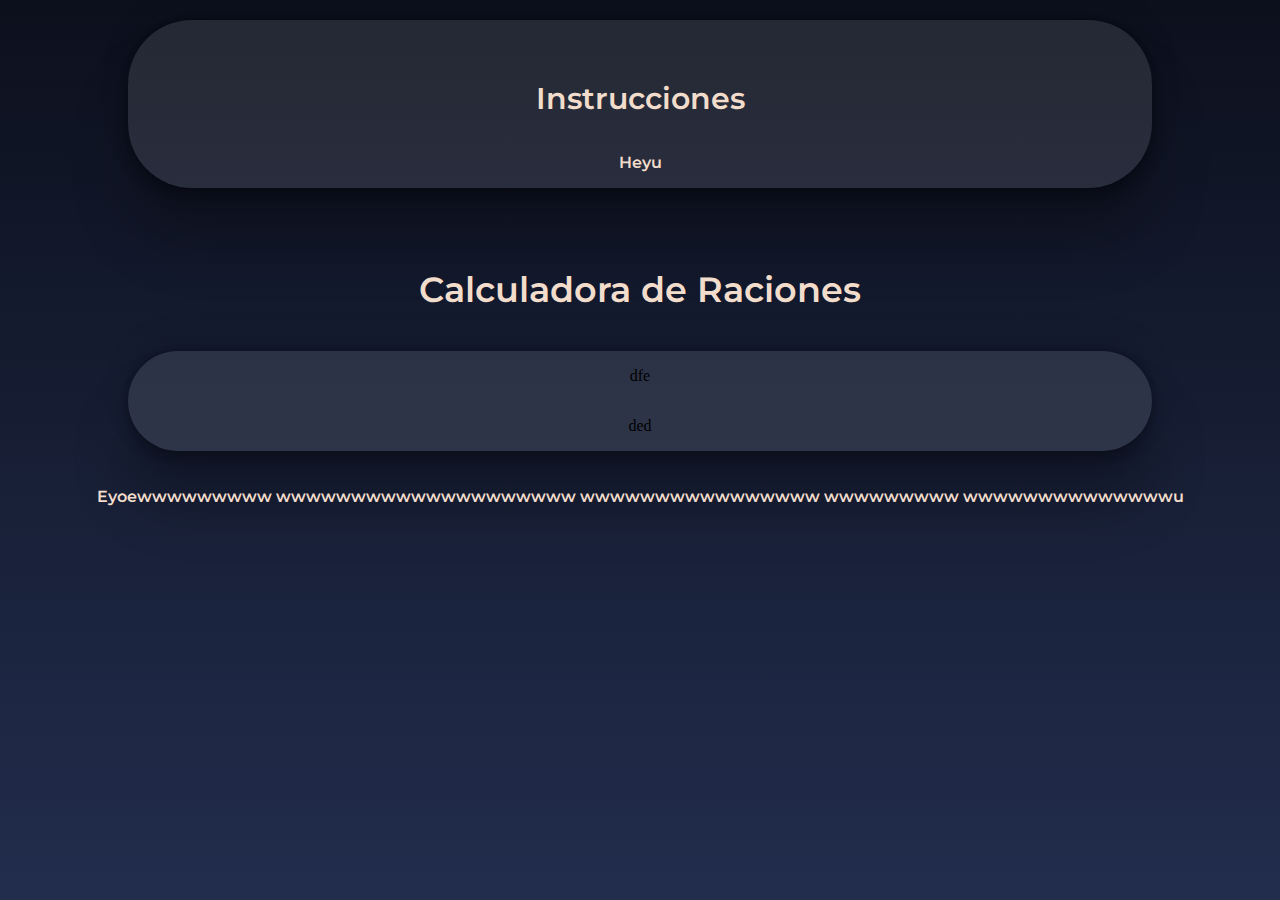
<file: rationsCalculator.html>
<!DOCTYPE html>
<html lang="en">
<head>
    <meta charset="UTF-8">
    <meta name="viewport" content="width=device-width, initial-scale=1.0">
    <title>Calculadora de Raciones</title>
    <link rel="stylesheet" href="stylesHandler.css">
</head>
<body>
    <div class="classicDiv">
        <h2 class="classicH2">Instrucciones</h2>
        <p class="classicParagraph">Heyu</p>
        
    </div>

    <h1 class="classicH1">Calculadora de Raciones</h1>
    <div class="classicDiv"><p>dfe</p><p>ded</p></div>
    <p class="classicParagraph">Eyoewwwwwwwww wwwwwwwwwwwwwwwwwwww wwwwwwwwwwwwwwww wwwwwwwww wwwwwwwwwwwwwwu</p>
</body>
</html>
</file>
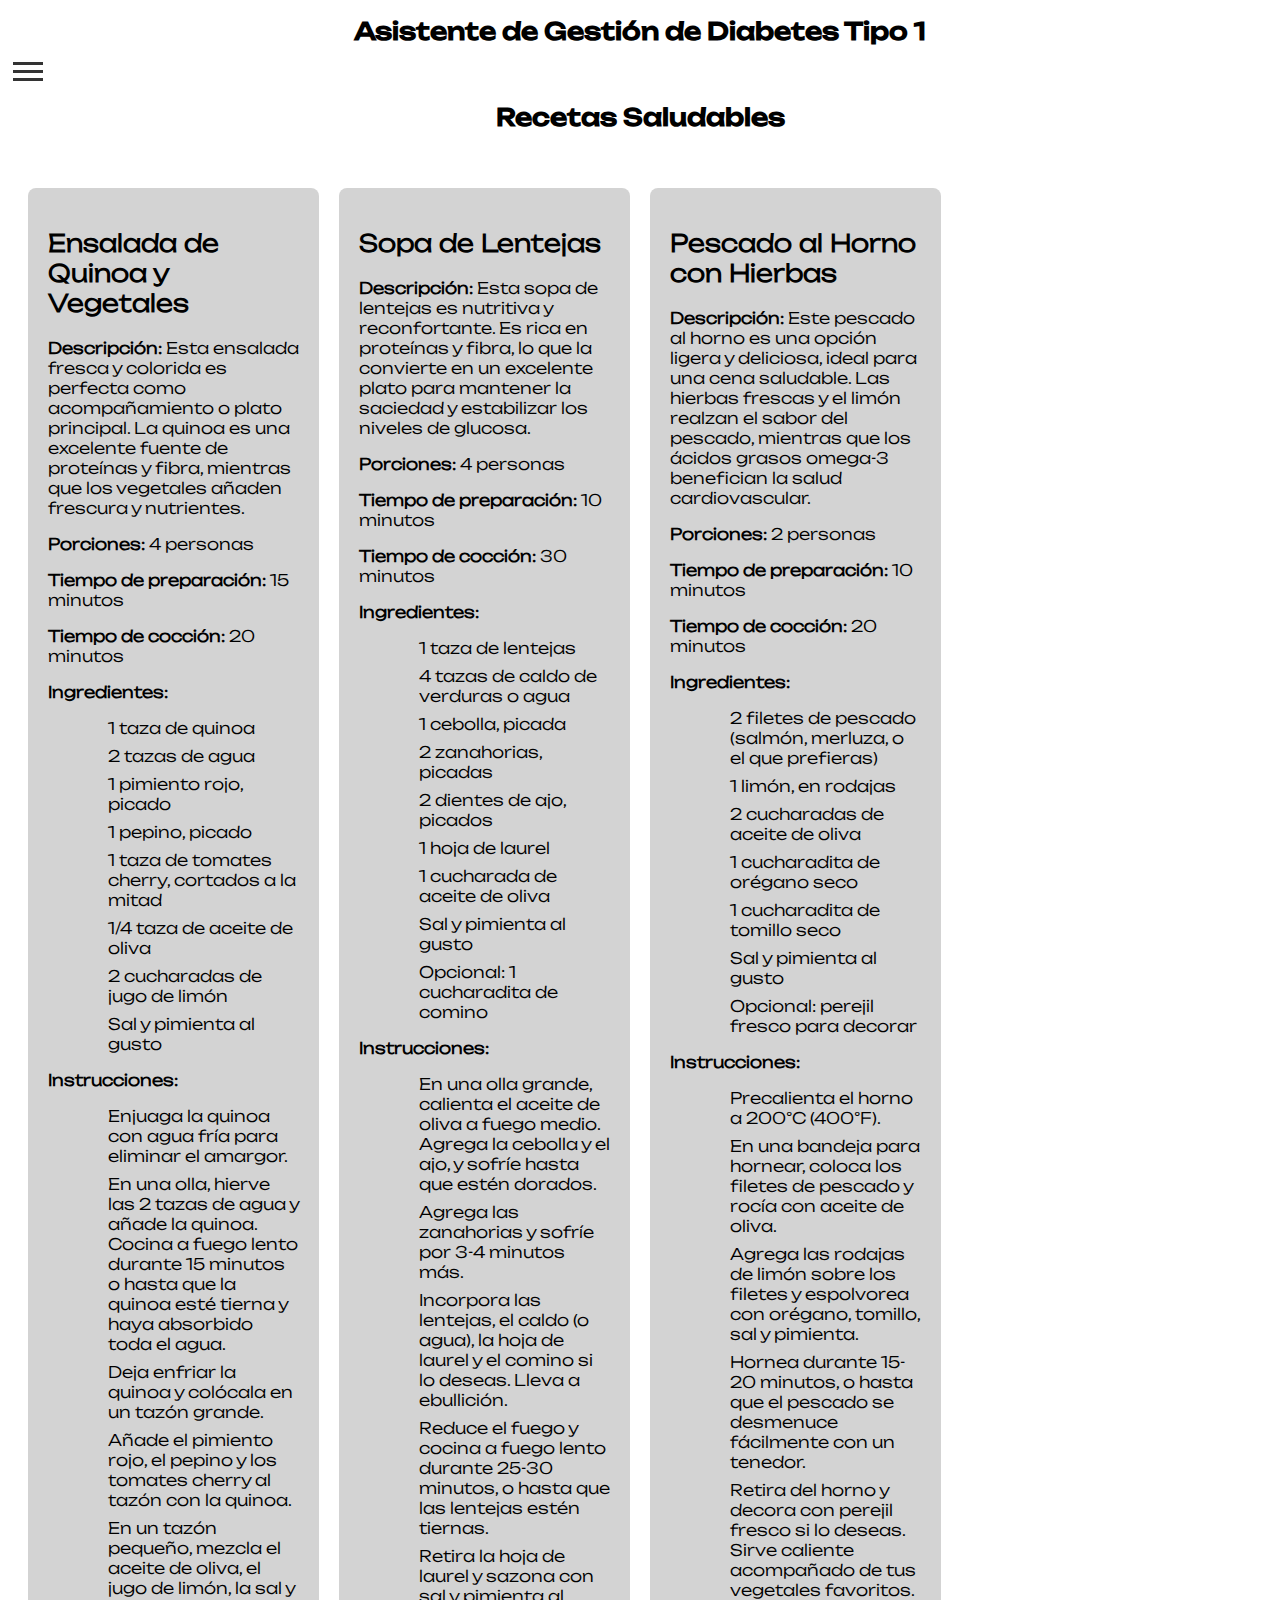
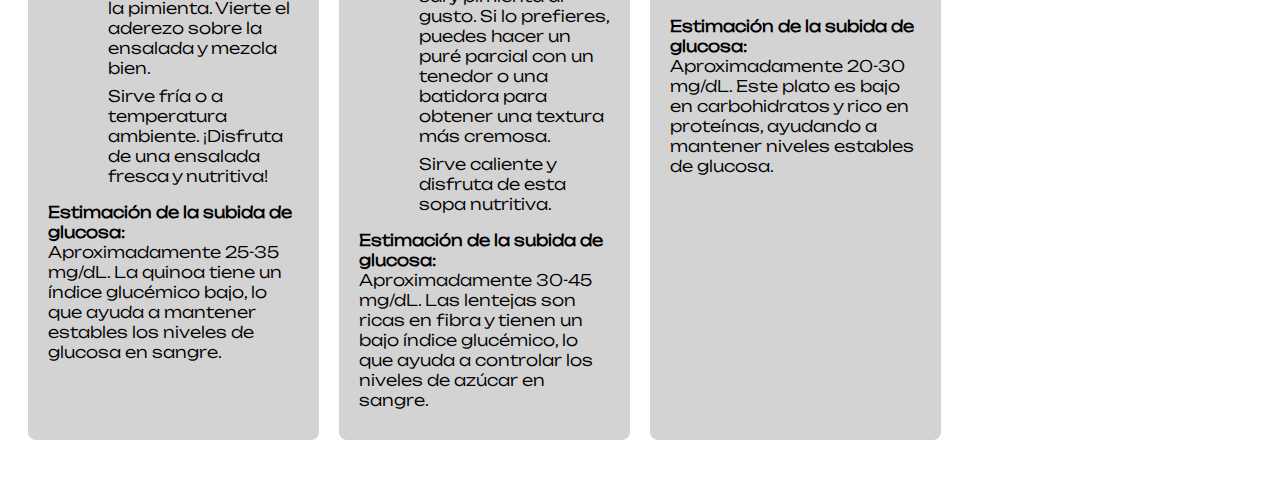
<file: recetas.html>
<!DOCTYPE html>
<html lang="es">
<head>
    <meta charset="UTF-8">
    <meta name="viewport" content="width=device-width, initial-scale=1.0">
    <title>Recetas Saludables</title>
    <link rel="stylesheet" href="estilos.css">
    <script src="acciones.js"></script>
</head>
<body>
    <h1>Asistente de Gestión de Diabetes Tipo 1</h1>

    <div class="menu-icon" onclick="toggleMenu()">
        <div></div>
        <div></div>
        <div></div>
    </div>

    <ul id="menu">
        <li><a href="index.html">Inicio</a></li>
        <li><a href="calculadoraHidratos.html">Calculadora de hidratos</a></li>
        <li><a href="calculadora.html">Calculadora de raciones</a></li>
        <li><a href="datos.html">Datos de hidratos</a></li>
        <li><a href="desviacion.html">Desviación del sensor</a></li>
        <li><a href="recetas.html">Recetas Saludables</a></li>
    </ul>

    <script>
        function toggleMenu() {
            var menu = document.getElementById("menu");
            if (menu.className === "") {
                menu.className = "show";
            } else {
                menu.className = "";
            }
        }
    </script>

    <div class="header">
        <h1>Recetas Saludables</h1>
    </div>
    <div class="grid-container">
    <div class="contenedorReceta">
        <h2>Ensalada de Quinoa y Vegetales</h2>
        
        <p><strong>Descripción:</strong> Esta ensalada fresca y colorida es perfecta como acompañamiento o plato principal. La quinoa es una excelente fuente de proteínas y fibra, mientras que los vegetales añaden frescura y nutrientes.</p>
        
        <p><strong>Porciones:</strong> 4 personas</p>
        <p><strong>Tiempo de preparación:</strong> 15 minutos</p>
        <p><strong>Tiempo de cocción:</strong> 20 minutos</p>
        
        <p><strong>Ingredientes:</strong></p>
        <ol>
            <li>1 taza de quinoa</li>
            <li>2 tazas de agua</li>
            <li>1 pimiento rojo, picado</li>
            <li>1 pepino, picado</li>
            <li>1 taza de tomates cherry, cortados a la mitad</li>
            <li>1/4 taza de aceite de oliva</li>
            <li>2 cucharadas de jugo de limón</li>
            <li>Sal y pimienta al gusto</li>
        </ol>
        
        <p><strong>Instrucciones:</strong></p>
        <ol>
            <li>Enjuaga la quinoa con agua fría para eliminar el amargor.</li>
            <li>En una olla, hierve las 2 tazas de agua y añade la quinoa. Cocina a fuego lento durante 15 minutos o hasta que la quinoa esté tierna y haya absorbido toda el agua.</li>
            <li>Deja enfriar la quinoa y colócala en un tazón grande.</li>
            <li>Añade el pimiento rojo, el pepino y los tomates cherry al tazón con la quinoa.</li>
            <li>En un tazón pequeño, mezcla el aceite de oliva, el jugo de limón, la sal y la pimienta. Vierte el aderezo sobre la ensalada y mezcla bien.</li>
            <li>Sirve fría o a temperatura ambiente. ¡Disfruta de una ensalada fresca y nutritiva!</li>
        </ol>
        
        <p><strong>Estimación de la subida de glucosa:</strong> Aproximadamente 25-35 mg/dL. La quinoa tiene un índice glucémico bajo, lo que ayuda a mantener estables los niveles de glucosa en sangre.</p>
    </div>
    
    <div class="contenedorReceta">
        <h2>Sopa de Lentejas</h2>
        
        <p><strong>Descripción:</strong> Esta sopa de lentejas es nutritiva y reconfortante. Es rica en proteínas y fibra, lo que la convierte en un excelente plato para mantener la saciedad y estabilizar los niveles de glucosa.</p>
        
        <p><strong>Porciones:</strong> 4 personas</p>
        <p><strong>Tiempo de preparación:</strong> 10 minutos</p>
        <p><strong>Tiempo de cocción:</strong> 30 minutos</p>
        
        <p><strong>Ingredientes:</strong></p>
        <ol>
            <li>1 taza de lentejas</li>
            <li>4 tazas de caldo de verduras o agua</li>
            <li>1 cebolla, picada</li>
            <li>2 zanahorias, picadas</li>
            <li>2 dientes de ajo, picados</li>
            <li>1 hoja de laurel</li>
            <li>1 cucharada de aceite de oliva</li>
            <li>Sal y pimienta al gusto</li>
            <li>Opcional: 1 cucharadita de comino</li>
        </ol>
        
        <p><strong>Instrucciones:</strong></p>
        <ol>
            <li>En una olla grande, calienta el aceite de oliva a fuego medio. Agrega la cebolla y el ajo, y sofríe hasta que estén dorados.</li>
            <li>Agrega las zanahorias y sofríe por 3-4 minutos más.</li>
            <li>Incorpora las lentejas, el caldo (o agua), la hoja de laurel y el comino si lo deseas. Lleva a ebullición.</li>
            <li>Reduce el fuego y cocina a fuego lento durante 25-30 minutos, o hasta que las lentejas estén tiernas.</li>
            <li>Retira la hoja de laurel y sazona con sal y pimienta al gusto. Si lo prefieres, puedes hacer un puré parcial con un tenedor o una batidora para obtener una textura más cremosa.</li>
            <li>Sirve caliente y disfruta de esta sopa nutritiva.</li>
        </ol>
        
        <p><strong>Estimación de la subida de glucosa:</strong> Aproximadamente 30-45 mg/dL. Las lentejas son ricas en fibra y tienen un bajo índice glucémico, lo que ayuda a controlar los niveles de azúcar en sangre.</p>
    </div>

    <div class="contenedorReceta">
        <h2>Pescado al Horno con Hierbas</h2>
        
        <p><strong>Descripción:</strong> Este pescado al horno es una opción ligera y deliciosa, ideal para una cena saludable. Las hierbas frescas y el limón realzan el sabor del pescado, mientras que los ácidos grasos omega-3 benefician la salud cardiovascular.</p>
        
        <p><strong>Porciones:</strong> 2 personas</p>
        <p><strong>Tiempo de preparación:</strong> 10 minutos</p>
        <p><strong>Tiempo de cocción:</strong> 20 minutos</p>
        
        <p><strong>Ingredientes:</strong></p>
        <ol>
            <li>2 filetes de pescado (salmón, merluza, o el que prefieras)</li>
            <li>1 limón, en rodajas</li>
            <li>2 cucharadas de aceite de oliva</li>
            <li>1 cucharadita de orégano seco</li>
            <li>1 cucharadita de tomillo seco</li>
            <li>Sal y pimienta al gusto</li>
            <li>Opcional: perejil fresco para decorar</li>
        </ol>
        
        <p><strong>Instrucciones:</strong></p>
        <ol>
            <li>Precalienta el horno a 200°C (400°F).</li>
            <li>En una bandeja para hornear, coloca los filetes de pescado y rocía con aceite de oliva.</li>
            <li>Agrega las rodajas de limón sobre los filetes y espolvorea con orégano, tomillo, sal y pimienta.</li>
            <li>Hornea durante 15-20 minutos, o hasta que el pescado se desmenuce fácilmente con un tenedor.</li>
            <li>Retira del horno y decora con perejil fresco si lo deseas. Sirve caliente acompañado de tus vegetales favoritos.</li>
        </ol>
        
        <p><strong>Estimación de la subida de glucosa:</strong> Aproximadamente 20-30 mg/dL. Este plato es bajo en carbohidratos y rico en proteínas, ayudando a mantener niveles estables de glucosa.</p>
    </div>
</div>
    
    
</body>
</html>
</file>
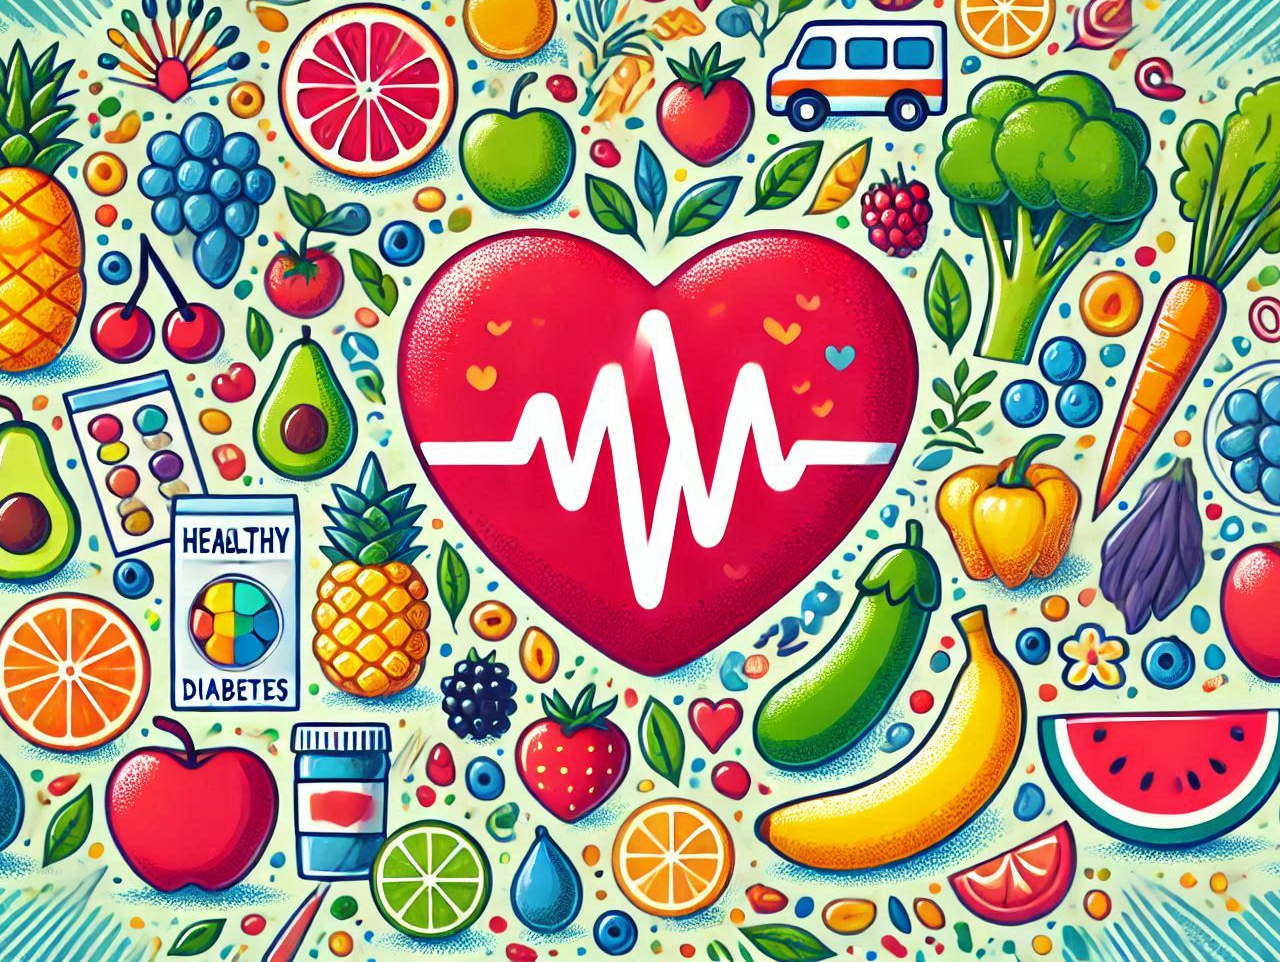
<file: share.html>
<!DOCTYPE html>
<html lang="es">
<head>
    <meta charset="UTF-8">
    <meta name="viewport" content="width=device-width, initial-scale=1.0">
    <title>Imagen a Pantalla Completa</title>
    <style>
        body, html {
            margin: 0;
            padding: 0;
            height: 100%;
            overflow: hidden; /* Evita el scroll */
        }
        .fullscreen-image {
            position: absolute;
            top: 50%;
            left: 50%;
            min-width: 100%;
            min-height: 100%;
            width: auto;
            height: auto;
            transform: translate(-50%, -50%);
            object-fit: cover; /* Mantiene la proporción de la imagen */
        }
    </style>
</head>
<body>
    <img src="healthDiabetes.jpeg" alt="Imagen a Pantalla Completa" class="fullscreen-image">
</body>
</html>
</file>
<file: estilos2.css>
/* Fuentes */
@font-face {
    font-family: 'MontserratBold';
    src: url(Montserrat-SemiBold.ttf);
}

@font-face {
    font-family: 'MontserratMedium';
    src: url(Montserrat-Medium.ttf);
}

/* Estilos generales para pantallas pequeñas */
/* Datos generales de la página */

html, body {
    height: 100%; 
    margin: 0;
    user-select: none;
    -webkit-user-select: none;
    -moz-user-select: none;
    -ms-user-select: none;
}

.indexBody{
    min-height: 100%; 
    display: flex; 
    flex-direction: column; 
    background: linear-gradient(to bottom, #0c101d, #222d4d) fixed; 
    background-repeat: no-repeat; 
    background-size: cover;
    position: relative;
}


.indexSection, h1{
    margin: 60px;
    margin-bottom: 20px;
    font-family: 'MontserratBold';
    color: #f2ddcc;
    font-size: 35px;
    word-wrap: break-word;
    text-align: center;
}

.indexSection, h2{
    margin: 60px;
    margin-bottom: 20px;
    font-family: 'MontserratBold';
    color: #f2ddcc;
    font-size: 30px;
    word-wrap: break-word;
    text-align: center;
}

.indexSection{
    margin: auto;
    width: 100%;
    justify-content: left;
    margin-bottom: 2%;
}

.grid-container {
    width: 100%;
    justify-content: center;
    display: flex; 
    gap: 20px; /* Espacio entre columnas */
    align-items: stretch; 
}

.grid-item-left {
    aspect-ratio: 1/1; /* Mantiene la relación de aspecto cuadrada */
    width: 20%; 
    display: flex;
    flex-direction: column;
    justify-content: flex-start; 
    background-color: rgba(255, 255, 255, 0.1);
    color: #f2ddcc; 
    font-family: 'MontserratBold'; 
    text-align: left; 
    border-radius: 50px;
    height: auto; /* Ajusta automáticamente según el contenido */
    min-height: 0; /* Permite que el contenido se expanda */
    box-shadow: rgba(0, 0, 0, 0.25) 0px 54px 55px, rgba(0, 0, 0, 0.12) 0px -12px 30px, rgba(0, 0, 0, 0.12) 0px 4px 6px, rgba(0, 0, 0, 0.17) 0px 12px 13px, rgba(0, 0, 0, 0.09) 0px -3px 5px;
}



.grid-item-right {
    width: 20%; 
    display: flex;
    flex-direction: column; /* Alinea los elementos verticalmente */
    justify-content: space-between; /* Distribuye el espacio entre los elementos */
    color: #f2ddcc; 
    font-family: 'MontserratBold'; 
    text-align: left; 
    border-radius: 50px;
    height: auto; /* Ajusta automáticamente según el contenido */
    min-height: 0; /* Permite que el contenido se expanda */
}

.grid-item-right .sub-item2 {
    flex: 1; /* Permite que ambos sub-elementos ocupen el mismo espacio */
    display: flex;
    margin-bottom: 2.5%;
    justify-content: center; /* Centra el contenido dentro de cada sub-elemento */
    align-items: center; /* Centra verticalmente el contenido */
    background-color: rgba(255, 255, 255, 0.1); /* Color de fondo para distinguir */
    border-radius: 30px; /* Bordes redondeados */
    box-shadow: rgba(0, 0, 0, 0.25) 0px 54px 55px, rgba(0, 0, 0, 0.12) 0px -12px 30px, rgba(0, 0, 0, 0.12) 0px 4px 6px, rgba(0, 0, 0, 0.17) 0px 12px 13px, rgba(0, 0, 0, 0.09) 0px -3px 5px;
    
}

.grid-item-right .sub-item {
    margin-top: 2.5%;
    flex: 1; /* Permite que ambos sub-elementos ocupen el mismo espacio */
    display: flex;
    justify-content: center; /* Centra el contenido dentro de cada sub-elemento */
    align-items: center; /* Centra verticalmente el contenido */
    background-color: rgba(255, 255, 255, 0.1); /* Color de fondo para distinguir */
    border-radius: 30px; /* Bordes redondeados */
    box-shadow: rgba(0, 0, 0, 0.25) 0px 54px 55px, rgba(0, 0, 0, 0.12) 0px -12px 30px, rgba(0, 0, 0, 0.12) 0px 4px 6px, rgba(0, 0, 0, 0.17) 0px 12px 13px, rgba(0, 0, 0, 0.09) 0px -3px 5px;
    
}

.grid-item-right .sub-item p {
    text-wrap: wrap;
    display: flex;
    align-self: flex-end;
    width: 40%;
   margin-top: auto;
   font-size: 1vw;
}

.grid-item-right .sub-item2 p {
    text-wrap: wrap;
    display: flex;
    align-self: flex-end;
    width: 40%;
   margin-top: auto;
   font-size: 1vw;
}


.grid-item-right img.leftImg { 
    margin-left: 10px;
    width: 40%; 
    height: auto;
     aspect-ratio: 1 / 1; /* Mantiene la relación de aspecto 1:1 */ 
     border-radius: 30px; 
}

.grid-item-left p, .grid-item-right p {
    margin: 5%;
    font-size: 1.5vw; /* Ajuste dinámico basado en el tamaño de la ventana */
    line-height: 1.4; /* Mejorar la legibilidad */
    max-width: 90%; 
    overflow: hidden;
    text-overflow: ellipsis; 
    white-space: normal;
    flex-grow: 1; /* Permite que el párrafo se expanda según la altura disponible */
}

.bigImg {
    margin-top: 2%;
    width: 95%;
    align-self: center;
    aspect-ratio: 1 / 0,5625; 
    background-color: #3498db; 
    border-radius: 40px;
}

#qrCode img{
    aspect-ratio: 1/1;
    width: 90%;
    margin: auto;
    border-radius: 40px;
}

#qrCode{
    display: none;
    justify-content: center;
    aspect-ratio: 1/1;
    width: 20%;
    height: auto;
    background-color: #222d4d;
    position: absolute;
    top: 50%;
    left: 50%;
    transform: translate(-50%, -50%);
    border-radius: 50px;
    box-shadow: rgba(0, 0, 0, 0.25) 0px 54px 55px, rgba(0, 0, 0, 0.12) 0px -12px 30px, rgba(0, 0, 0, 0.12) 0px 4px 6px, rgba(0, 0, 0, 0.17) 0px 12px 13px, rgba(0, 0, 0, 0.09) 0px -3px 5px;
}


@media (max-width: 768px) {
    .grid-container {
        flex-direction: row; /* Mantiene las columnas en paralelo */
        justify-content: center; /* Centra las columnas en el contenedor */
        gap: 10px;
    }

    .grid-item-left, .grid-item-right {
        width: 45%; 
        border-radius: 30px;
    }

    .grid-item-left p, .grid-item-right p {
        font-size: 3vw; /* Ajuste más pequeño para pantallas pequeñas */
    }

    .bigImg {
        border-radius: 30px;
    }

    
.grid-item-right img.leftImg { 
    margin-left: 5px;
    width: 40%; 
    height: auto;
     aspect-ratio: 1 / 1; /* Mantiene la relación de aspecto 1:1 */ 
     border-radius: 15px; 
}

    .grid-item-right .sub-item2 {
        border-radius: 20px; /* Bordes redondeados */
    }
    
    .grid-item-right .sub-item {
        border-radius: 20px; /* Bordes redondeados */
        margin-top: 2%;
    }
    
    .grid-item-right .sub-item p {
        text-wrap: wrap;
        display: flex;
        align-self: flex-end;
        width: 40%;
       margin-top: auto;
       font-size: 3vw;
    }
    
    .grid-item-right .sub-item2 p {
        text-wrap: wrap;
        display: flex;
        align-self: flex-end;
        width: 40%;
       margin-top: auto;
       font-size: 3vw;
    }
    #qrCode {
    width: 90%;
    }
    
    #qrCode img{
        aspect-ratio: 1/1;
        width: 90%;
        margin: auto;
        border-radius: 40px;
    }
}

/*======================================
=======CALCULADORA DE HIDRATOS==============
======================================*/
.carboCalculatorBody {
    min-height: 100%; 
    background: linear-gradient(to bottom, #0c101d, #222d4d) fixed; 
    background-repeat: no-repeat; 
    background-size: cover;
}



.carboCalculatorBody button {
    aspect-ratio: 1920/720;
    width: 5%;
    margin: 1%;
    margin-bottom: 0px;
    background-color: rgba(255, 255, 255, 0.1);
    border-radius: 5px;
    box-shadow: rgba(0, 0, 0, 0.25) 0px 54px 55px, rgba(0, 0, 0, 0.12) 0px -12px 30px, rgba(0, 0, 0, 0.12) 0px 4px 6px, rgba(0, 0, 0, 0.17) 0px 12px 13px, rgba(0, 0, 0, 0.09) 0px -3px 5px;
    color: #f2ddcc;
    font-family: 'MontserratBold';
    border: 2px solid #0c101d;
    transition: border 0.3s ease-in-out;
}

.carboCalculatorContainer {
    width: 100%;
    display: flex;
    justify-content: center;
    align-items: center;
}

.carboCalculatorContainer div {
    display: flex;
    flex-direction: column;
    width: 50%;
    background-color: rgba(255, 255, 255, 0.1);
    border-radius: 50px;
    box-shadow: rgba(0, 0, 0, 0.25) 0px 54px 55px, rgba(0, 0, 0, 0.12) 0px -12px 30px, rgba(0, 0, 0, 0.12) 0px 4px 6px, rgba(0, 0, 0, 0.17) 0px 12px 13px, rgba(0, 0, 0, 0.09) 0px -3px 5px;
    align-items: center;
    padding: 20px;
}

.carboCalculatorContainer h1 {
    margin: 10px;
    margin-bottom: 20px;
    font-family: 'MontserratBold';
    color: #f2ddcc;
    font-size: 25px;
    word-wrap: break-word;
    text-align: center;
}

.carboCalculatorContainer p {
    font-family: 'MontserratBold';
    color: #f2ddcc;
    text-align: center;
}

.carboCalculatorContainer input{
    width: 10%; /* Aumenta el ancho del input */
    padding: 15px; /* Ajusta el padding */
    background-color: rgba(255, 255, 255, 0.1);
    color: #f2ddcc;
    box-shadow: rgba(0, 0, 0, 0.25) 0px 54px 55px, rgba(0, 0, 0, 0.12) 0px -12px 30px, rgba(0, 0, 0, 0.12) 0px 4px 6px, rgba(0, 0, 0, 0.17) 0px 12px 13px, rgba(0, 0, 0, 0.09) 0px -3px 5px;
    border-radius: 12px;
    font-size: 18px; 
    box-sizing: border-box;
    border: solid 2px ;
    border-color: rgba(255, 255, 255, 0.1);
    transition: border-color 0.3s ease-in-out, width 0.3s ease-in-out;
    text-align: center;
}

/* Estilos para el input cuando está enfocado */
.carboCalculatorContainer input:focus {
    border-color:  #f2ddcc;
    outline: none; 
    width: 25%;
}

#calculatePortionsButton{
    margin-top: 20px;
    background-color: rgba(255, 255, 255, 0.1);
    width: 15%;
    padding: 10px;
    border-radius: 15px;
    border: 2px solid rgba(255, 255, 255, 0.1);
    transition: border-color 0.3s ease-in-out;
}

#calculatePortionsButton:hover{
    border-color: #f2ddcc;
}

.carboCalculatorBody button:hover{
    border: 1px solid #f2ddcc;
}



@media (max-width: 768px) {
    .carboCalculatorContainer div {
        width: 85%;
    }
    .carboCalculatorContainer input{
        width: 25%; /* Aumenta el ancho del input */
    }
    .carboCalculatorContainer input:focus {
        width: 50%;
    }
    #calculatePortionsButton{
        aspect-ratio: 1920/1080;
        width: 35%;
        height: auto;
        font-size: 1.5vh;
        word-wrap: normal;
    }
    .carboCalculatorBody button {
        width: 25%;
        border-radius: 10px;
    }
}
/*======================================
=======CALCULADORA DE RACIONES==============
======================================*/
.menuCalculatorBody {
    min-height: 100%; 
    background: linear-gradient(to bottom, #0c101d, #222d4d) fixed; 
    background-repeat: no-repeat; 
    background-size: cover;
}

.menuCalculatorContainer {
    width: 100%;
    display: flex;
    justify-content: center;
    align-items: center;
    flex-direction: column;
    gap: 25px;
}

.menuCalculatorContainerDiv {
    margin-top: 25px;
    display: flex;
    flex-direction: column;
    width: 50%;
    background-color: rgba(255, 255, 255, 0.1);
    border-radius: 50px;
    box-shadow: rgba(0, 0, 0, 0.25) 0px 54px 55px, rgba(0, 0, 0, 0.12) 0px -12px 30px, rgba(0, 0, 0, 0.12) 0px 4px 6px, rgba(0, 0, 0, 0.17) 0px 12px 13px, rgba(0, 0, 0, 0.09) 0px -3px 5px;
    align-items: center;
    padding: 20px;
}

.menuCalculatorContainer p {
    font-family: 'MontserratBold';
    color: #f2ddcc;
    text-align: center;
}

.menuCalculatorBody button {
    aspect-ratio: 1920/720;
    width: 5%;
    margin: 1%;
    margin-bottom: 0px;
    background-color: rgba(255, 255, 255, 0.1);
    border-radius: 5px;
    box-shadow: rgba(0, 0, 0, 0.25) 0px 54px 55px, rgba(0, 0, 0, 0.12) 0px -12px 30px, rgba(0, 0, 0, 0.12) 0px 4px 6px, rgba(0, 0, 0, 0.17) 0px 12px 13px, rgba(0, 0, 0, 0.09) 0px -3px 5px;
    color: #f2ddcc;
    font-family: 'MontserratBold';
    border: 2px solid #0c101d;
    transition: border 0.3s ease-in-out;
}

#selectIngredient{
    margin-top: 5px;
    background-color: rgba(255, 255, 255, 0.1);
    font-family: 'MontserratBold';
    color: #f2ddcc;
    text-align: center;
    width: 80%;
    border: none;
    border-radius: 10px;
    height: 3vh;
}
 .menuCalculatorContainer label{
    margin-top: 20px;
    font-family: 'MontserratMedium';
    color: #f2ddcc;
    border-color:  #f2ddcc;
    outline: none; 
 }
 .menuCalculatorContainer select{
    outline: none;
    height: 30px;
    box-shadow: rgba(0, 0, 0, 0.25) 0px 54px 55px, rgba(0, 0, 0, 0.12) 0px -12px 30px, rgba(0, 0, 0, 0.12) 0px 4px 6px, rgba(0, 0, 0, 0.17) 0px 12px 13px, rgba(0, 0, 0, 0.09) 0px -3px 5px;
 }  

 .ingredientOption{
    background-color: rgba(255, 255, 255, 0.1);
    color: #222d4d;
    font-family: 'MontserratBold';
 }

 .menuCalculatorContainer h2{
    margin-top: 10px;
    font-size: 1.5vw;
 }
 .menuCalculatorContainer h3{
    font-family: 'MontserratBold';
    color: #f2ddcc;
    margin-top: 5px;
    font-size: 1vw;
 }

 .menuCalculatorContainer li{
    font-family: 'MontserratMedium';
    color: #f2ddcc;
    word-wrap: wrap;
 }

 #menuMakerQuantity{
    margin-top: 5px;
    background-color: rgba(255, 255, 255, 0.1);
    font-family: 'MontserratBold';
    color: #f2ddcc;
    text-align: center;
    outline: none;
    width: 10%;
    height: 35px;
    border: 2px solid rgba(255, 255, 255, 0.1);
    border-radius: 10px;
    transition: border-color 0.3s ease-in-out, width 0.3s ease-in-out;
    box-shadow: rgba(0, 0, 0, 0.25) 0px 54px 55px, rgba(0, 0, 0, 0.12) 0px -12px 30px, rgba(0, 0, 0, 0.12) 0px 4px 6px, rgba(0, 0, 0, 0.17) 0px 12px 13px, rgba(0, 0, 0, 0.09) 0px -3px 5px;
}

#menuMakerQuantity:focus{
    border-color:  #f2ddcc;
    outline: none; 
    width: 35%;
}

.menuMakerButtons {
    display: flex;
    flex-direction: row;
    justify-content: center; 
}

.menuMakerButtons button {
    border-color: rgba(255,255,255,0.1);
    width: 40%;
    margin: 7px;
    margin-top: 15px;
    box-shadow: rgba(0, 0, 0, 0.25) 0px 54px 55px, rgba(0, 0, 0, 0.12) 0px -12px 30px, rgba(0, 0, 0, 0.12) 0px 4px 6px, rgba(0, 0, 0, 0.17) 0px 12px 13px, rgba(0, 0, 0, 0.09) 0px -3px 5px;
    height: 45px;
}

#calculatorTable{
    margin-top: 20px;
    width: 80%;
    border-collapse: collapse;

}

#calculatorTable thead{
    height: 35px;
    font-family: 'MontserratMedium';
    color: #f2ddcc;
    font-size: 0.75vw;
    table-layout: auto;
}

.topLeftCalculatorTable{
    border-top-left-radius: 10px;
}

#calculatorTable th{
    outline: 1px solid #f2ddcc1a;
    background-color: #171E32;
}

.topRightCalculatorTable{
    border-top-right-radius: 10px;
}

#calculatorTable tbody{
    background-color: #0C101B;
    font-family: 'MontserratMedium';
    color: #f2ddcc;
    font-size: 0.75vw;
    word-wrap: break-word;
    line-height: 25px;
    box-shadow: rgba(0, 0, 0, 0.25) 0px 54px 55px, rgba(0, 0, 0, 0.12) 0px -12px 30px, rgba(0, 0, 0, 0.12) 0px 4px 6px, rgba(0, 0, 0, 0.17) 0px 12px 13px, rgba(0, 0, 0, 0.09) 0px -3px 5px;
}

#calculatorTable td{
    outline: 1px solid #f2ddcc1a;
    text-align: center;
    width: 33%;
}

@media (max-width: 768px){
    .menuCalculatorBody button {
        width: 25%;
        border-radius: 10px;
    }
    .menuCalculatorContainerDiv {
        width: 85%;
    }
    .menuCalculatorContainer h2{
        margin-top: 10px;
        font-size: 7vw;
    }
     .menuCalculatorContainer h3{
        font-family: 'MontserratBold';
        color: #f2ddcc;
        margin-top: 5px;
        font-size: 5vw;
     }

     #menuMakerQuantity{
        width: 25%;
        
    }
    #menuMakerQuantity:focus{
        border-color:  #f2ddcc;
        outline: none; 
        width: 50%;
    }
    .menuMakerButtons button {
        width: 60%;
    }
    #calculatorTable thead{
        font-size: 4vw;

    }
    #calculatorTable tbody{
        font-size:3vw;
        word-wrap: normal;
        line-height: 30px;
    }
    #calculatorTable{
        width: 90%;
    }
    .ingredientOption{
        word-wrap: normal;
    }
    .topLeftCalculatorTable{
        border-top-left-radius: 10px;
    }
    .topRightCalculatorTable{
        border-top-right-radius: 10px;
    }
}
</file>
<file: estilos.css>
@font-face {
  font-family: 'Unbounded-ExtraLight';
  src: url('Unbounded-ExtraLight.ttf') format('truetype');
}

@font-face {
  font-family: 'Unbounded-Light';
  src: url('Unbounded-Light.ttf') format('truetype');
}

@font-face {
  font-family: 'Unbounded-Regular';
  src: url('Unbounded-Regular.ttf') format('truetype');
}

@font-face {
  font-family: 'Unbounded-Medium';
  src: url('Unbounded-Medium.ttf') format('truetype');
}

@font-face {
  font-family: 'Unbounded-SemiBold';
  src: url('Unbounded-SemiBold.ttf') format('truetype');
}

@font-face {
  font-family: 'Unbounded-Bold';
  src: url('Unbounded-Bold.ttf') format('truetype');
}

@font-face {
  font-family: 'Unbounded-ExtraBold';
  src: url('Unbounded-ExtraBold.ttf') format('truetype');
}

@font-face {
  font-family: 'Unbounded-Black';
  src: url('Unbounded-Black.ttf') format('truetype');
}


/* Nueva clase para el diseño de la cuadrícula */
.grid-container {
  display: grid;
  grid-template-columns: repeat(4, 1fr); /* 4 columnas iguales */
  gap: 20px; /* Espacio entre los elementos */
  padding: 20px;
}

/* Media query para pantallas pequeñas */
@media (max-width: 768px) {
  .grid-container {
      grid-template-columns: 1fr; /* 1 columna por fila en pantallas pequeñas */
  }
}

/* Este es el fondo de cada apartado */
.contenedor{
background-color: #131313;
border-radius: 8px;
}

.contenedor h2{
  background-color: rgb(61, 82, 213);
  border-radius: 8px;
  color: #fff;
  text-align: center;
  font-family:'Unbounded-Light';
  align-items: center;
  justify-content: center;
  display: flex;
  font-weight: bold;
}
.contenedor p{
  text-align: center;
  font-family:'Unbounded-Light';
  color: #ffffff;
  margin-left: 5%;
  margin-right: 5%;
  margin-bottom: 5%;
}


/* La otra versión del parrafo */
.parrafo{
text-align: center;
font-family:'Unbounded-Light';
color: #000000;
margin-left: 5%;
margin-right: 5%;
}

.contenedorReceta{
background-color: lightgrey;
border-radius: 8px;
color: #000000;
border-radius: 8px; /* Bordes redondeados */
padding: 20px; /* Espaciado interno */
margin: 20px 0; /* Espaciado externo */
text-align: left; /* Alineación del texto a la izquierda */
font-family: 'Unbounded-Light';
}

.contenedorReceta ul, .contenedorReceta ol {
  margin-left: 20px; /* Identación para listas */
  color: #000000; /* Color de texto */
}

.contenedorReceta li {
  margin-bottom: 8px; /* Espacio entre los ítems de la lista */
}

.contenedorReceta p {
  margin-bottom: 10px; /* Espacio entre los párrafos */
  font-family: 'Unbounded-Light'; /* Fuente para los textos */
}


    

a{
  text-decoration: none;
}    

h1{
    font-weight: bolder;
    color: #000000;
    font-size: 24px;
    text-align: center;
    font-family:'Unbounded-Medium';
}
body{
    background-color: rgb(255, 255, 255);
}
img{
    height: 25%;
    width: 25%;
}
.tabla-container {
    width: 80%;
    margin: 0 auto;
}

table {
    width: 100%;
    border-collapse: collapse;
    background-color: #ffffff;
    text-align: center;
    font-family:'Unbounded Light';

}

th, td {
    border: 1px solid #4e4e4e;
    padding: 8px;
    text-align: left;
    text-align: center;
    font-family:'Unbounded-Light';
    font-weight: bolder;
}

th {
    background-color: rgb(141, 141, 141);
    text-align: center;
    
}
.categoria1 {
    background-color: #ff7777; /* Color para la Categoría 1 */
}

.categoria2 {
    background-color: #86ff86; /* Color para la Categoría 2 */
}

.categoria3 {
    background-color: #51a2ff; /* Color para la Categoría 3 */
}

.categoria4 {
    background-color: #ffff77; /* Color para la Categoría 4 */
}

.decoenlace{
    text-decoration: none;
}

/* CSS para el contenedor */
.container {
  text-align: center;
  margin-top: 50px;
  font-family: 'Unbounded-Light';
  color: #000000;
}

/* CSS para el botón */
button {
  background-color: #4CAF50; /* Color de fondo verde */
  border: none; /* Sin borde */
  color: rgb(8, 9, 10); /* Color del texto */
  padding: 15px 32px; /* Espaciado interior del botón */
  text-align: center; /* Alineación del texto */
  text-decoration: none; /* Sin subrayado */
  display: inline-block; /* Mostrar como elemento en línea */
  font-size: 16px; /* Tamaño de fuente */
  margin: 4px 2px; /* Márgenes para espaciamiento */
  cursor: pointer; /* Cambiar cursor al pasar por encima */
  border-radius: 12px; /* Bordes redondeados */
  transition: background-color 0.3s ease; /* Transición suave */
  font-family: 'Unbounded-Light';
}

/* Efecto hover (cuando el ratón pasa por encima del botón) */
button:hover {
  background-color: rgb(187, 52, 47); /* Color más oscuro al pasar el ratón */
}

/* Efecto de sombra */
button:active {
  background-color: rgb(187, 52, 47); /* Color aún más oscuro cuando se hace clic */
  transform: translateY(4px); /* Mover ligeramente hacia abajo */
  font-family: 'Unbounded-Regular';
}

input{
  background-color: rgb(61, 82, 213); /* Color de fondo verde */
  border: none; /* Sin borde */
  color: rgb(255, 255, 255); /* Color del texto */
  padding: 7.5px 14px; /* Espaciado interior del botón */
  text-align: center; /* Alineación del texto */
  text-decoration: none; /* Sin subrayado */
  display: inline-block; /* Mostrar como elemento en línea */
  font-size: 16px; /* Tamaño de fuente */
  margin: 4px 2px; /* Márgenes para espaciamiento */
  cursor: pointer; /* Cambiar cursor al pasar por encima */
  border-radius: 12px; /* Bordes redondeados */
  transition: background-color 0.3s ease; /* Transición suave */
  font-family: 'Unbounded-Regular';
}
button{
    border: none;
    border-radius: 5px;
    font-family: 'Unbounded-Medium';
    font-weight: bolder;
    background-color:rgb(241, 136, 5);
}

select {
    max-height: 50px;
    overflow-y: auto;
  }

.divformulario{
    display: flex;
    justify-content: center;
    align-items: center;
    text-align: center;
}
.opcion{
    display: flex;
    justify-content: center;
    align-items: center;
    text-align: center;
    font-family: 'Unbounded-Light.ttf';
}
#calculadora {
    margin-top: 20px;
    display: flex;
    justify-content: center;
    align-items: center;
    text-align: center;
  }
  #opcion1 {
    width: 100%; /* Ancho máximo igual al 100% del contenedor */
    max-width: 200px; /* Ancho máximo específico */
  }
  #opciones {
    margin-bottom: 10px; /* Espacio entre opciones y tabla */
  }
  
  #tabla {
    margin-top: 20px; /* Espacio entre opciones y tabla */
  }
  
  table {
    width: 100%;
    border-collapse: collapse;
  }
  
  th, td {
    border: 1px solid rgb(73, 73, 73);
    padding: 8px;
  }
  
  button {
    margin-top: 10px;
  }
option{
  text-align: left;
  justify-content: left;
  text-wrap: wrap;
  text-align: left;
  font-size: 75%;

}  
.opcion1{
  text-align: left;
  justify-content: left;
  text-wrap: wrap;
  text-align: left;
  font-size: 85%;
}
.opciones{
  align-items: center;
  justify-content: center;
  text-align: center;
  font-family: 'Gill Sans', 'Gill Sans MT', Calibri, 'Trebuchet MS', sans-serif;
  color: #ffffff;
  font-weight: bolder;
}
#agregarFila{
  border-radius: 5%;
}
#resultado {
  margin-top: 20px; /* Espacio encima del resultado */
  color: #000000; /* Color del texto del resultado */
  font-size: 18px; /* Tamaño de la fuente del resultado */
}

/* Estilos para el menú */


@media screen and (max-width: 600px) {
  li {
      float: none;
  }

  .menu-icon {
      display: block;
  }
}


.menu-icon {
  display: block;
  cursor: pointer;
}

.menu-icon div {
  width: 30px;
  height: 3px;
  background-color: #333;
  margin: 5px;
  transition: all 0.3s ease;
}

ul {
  list-style-type: none;
  margin: 0;
  padding: 0;
  overflow: hidden;
  background-color: #333;
  transition: max-height 0.3s ease-in-out;
  max-height: 0;
  font-family: 'Unbounded-Regular';
}

li {
  display: block;
  width: 100%;
}

li a {
  display: block;
  color: white;
  text-align: center;
  padding: 14px 16px;
  text-decoration: none;
}

li a:hover {
  background-color: #111;
}

.show {
  max-height: 500px;
}

.banner-container {
  display: flex;
  overflow: hidden;
  white-space: nowrap;
}

.banner-container a {
  display: inline-block;
  text-align: center;
  position: relative;
  animation: scroll 20s linear infinite;
  margin: 0 10px; /* Espacio entre cada imagen */
}

.banner-container img {
  width: 300px;
  height: 150px;
  border-radius: 3%;
  object-fit: cover;
}

.banner-container span {
  position: absolute;
  bottom: 10px;
  left: 50%;
  transform: translateX(-50%);
  color: white;
  background-color: rgba(0, 0, 0);
  padding: 5px;
  border-radius: 5px;
  font-family: 'Unbounded-Regular';
}

@keyframes scroll {
  0% { transform: translateX(0); }
  100% { transform: translateX(-50%); }
}

.scrolling-wrapper {
  display: flex;
  animation: scroll 40s linear infinite;
}

.section {
  background-color: rgb(61, 61, 61); /* Color de fondo acorde a tus estilos */
  border-radius: 8px; /* Bordes redondeados */
  padding: 20px; /* Espaciado interno */
  margin: 20px 0; /* Espaciado externo */
  color: #fff; /* Texto en blanco para contrastar */
  text-align: left; /* Alineación del texto a la izquierda */
  font-family: 'Unbounded-Light'; /* Fuente de acuerdo a tu diseño */
}

.section h2 {
  font-family: 'Unbounded-Light'; /* Fuente más gruesa para los títulos */
  font-size: 20px; /* Tamaño del título */
  color: #ffffff; /* Color de los títulos */
  margin-bottom: 10px; /* Espacio entre el título y el contenido */
}
</file>
<file: stylesHandler.css>
/* Fuentes */
@font-face {
    font-family: 'MontserratBold';
    src: url(Montserrat-SemiBold.ttf);
}

@font-face {
    font-family: 'MontserratMedium';
    src: url(Montserrat-Medium.ttf);
}

/*Diseño Clásico*/
html, body {
    height: 100%; 
    margin: 0;
    user-select: none;
    -webkit-user-select: none;
    -moz-user-select: none;
    -ms-user-select: none;
}

body{
    background: linear-gradient(to bottom, #0c101d, #222d4d) fixed; 
    display: flex;
    flex-direction: column;
    align-items: center;
}

.classicH1{
    text-align: center;
    font-family: 'MontserratBold';
    color: #f2ddcc;
    margin-left: 10px;
    margin-right: 10px;
}

.classicH2{
    text-align: center;
    font-family: 'MontserratBold';
    color: #f2ddcc;
    margin-left: 10px;
    margin-right: 10px;
}

.classicH3{
    text-align: center;
    font-family: 'MontserratBold';
    color: #f2ddcc;
    margin-left: 10px;
    margin-right: 10px;
}

.classicDiv{
    background-color: rgba(255, 255, 255, 0.1);
    width: 80%;
    border-radius: 5vw;
    box-shadow: rgba(0, 0, 0, 0.25) 0px 54px 55px, rgba(0, 0, 0, 0.12) 0px -12px 30px, rgba(0, 0, 0, 0.12) 0px 4px 6px, rgba(0, 0, 0, 0.17) 0px 12px 13px, rgba(0, 0, 0, 0.09) 0px -3px 5px;
    display: flex;
    flex-direction: column;
    align-items: center;
    margin-bottom: 20px;
    margin-top: 20px;
}

.classicParagraph{
    color: #f2ddcc;
    font-family: 'MontserratBold';
    text-align: center;
    word-wrap: break-word;
    margin-left: 20px;
    margin-right: 20px;
}

.classicInput{
    width: 10%;
    background-color: rgba(255, 255, 255, 0.1);
    border: solid 2px rgba(255, 255, 255, 0.1);
    border-radius: 1vw;
    font-size: 1.5vw;
    text-align: center;
    color: #f2ddcc;
    font-family: 'MontserratMedium';
    transition: ease-in-out 0.25s;
    outline: none;
}

.classicInput:focus{
    width: 25%;
    border-color: #f2ddcc;
}

.classicButton{
    margin-top: 10px;
    aspect-ratio: 1920/500;
    width: 15%;
    border: solid 2px rgba(255, 255, 255, 0.1);
    background-color: rgba(255, 255, 255, 0.1);
    color: #f2ddcc;
    font-family: 'MontserratBold';
    border-radius: 1.5vh;
    transition: ease-in-out 0.25s;
    margin-bottom: 10px;
    word-wrap: break-word;
}

.classicButton:hover{
    border-color: #f2ddcc;
}

.classicTable{
    width: 50%;
    text-align: center;
    font-size: 1.25vw;
    border-collapse: collapse;
    margin-bottom: 20px;
    margin-top: 10px;

}

.classicTable thead{
    background-color: #222d4d;
    color: #f2ddcc;
    font-family: 'MontserratBold';
    
}

.classicLabel {
    color: #f2ddcc;
    font-family: 'MontserratMedium';
    text-align: center;
    margin: 10px;
    display: flex;
    align-items: center;
}

.classicSelect{
    width: 90%;
    text-align: center;
    font-size: 1vw;
    margin-bottom: 10px;
    background-color: rgba(255, 255, 255, 0.1);
    color: #f2ddcc;
    border-radius: 20px;
    margin-left: 10px;
    margin-right: 10px;
    font-family: 'MontserratMedium';
}

.classicSelect option{
    color: #0c101d;
    font-family: 'MontserratBold';
}

.classicTable tbody{
    background-color: #0c101d;
    color: #f2ddcc;
    font-family: 'MontserratMedium';
}

.classicTable td{
    border: solid 2px rgba(255, 255, 255, 0.1);
}

.classicList{
    color: #f2ddcc;
    font-family: 'MontserratMedium';
    margin-right: 10px;
    margin-left: 10px;
}

.classicCheckbox{
    margin: 10px;
    appearance: none;
    background-color: #222d4d;
    color: #f2ddcc;
    border: solid 2px rgba(255, 255, 255, 0.1);
    width: 2vw;
    height: 2vw;
    border-radius: 10px;
    position: relative;
    transition: ease-in-out 0.15s;
}

.classicCheckbox:checked{
    background-color: #f2ddcc;
}

.classicButton img{
    width: 3vw;
}

.classicLink{
    font-family: 'MontserratMedium';
    color: white;
    text-decoration: underline;
    background-color: rgba(255, 255, 255, 0.1);
    padding: 10px;
    border: solid 2px rgba(255, 255, 255, 0.1);
    border-radius: 20px;
    transition: ease-in-out 0.25s;
}

.classicLink:hover{
    border-color: #f2ddcc;
}


@media (max-width: 768px) {
    .classicInput{
        font-size: 7vw;
        width: 20%;
        border-radius: 3.5vw;
    }
    .classicInput:focus{
        width: 90%;
    }

    .classicButton{
        aspect-ratio: 1920/720;
        width: 30%;
    }
    .classicDiv{
        width: 95%;
    }
    .classicTable{
        width: 90%;
        font-size: 4vw;
    }
    .classicSelect{
        font-size: 4vw;
    }
    .classicCheckbox{
        width: 5vw;
        height: 5vw;
        border-radius: 5px;
    }
    .classicButton img{
        width: 15vw;
    }
}

/*Pantalla de Inicio*/

.indexSection, h1{
    margin: 60px;
    margin-bottom: 20px;
    font-family: 'MontserratBold';
    color: #f2ddcc;
    font-size: 35px;
    word-wrap: break-word;
    text-align: center;
}

.indexSection, h2{
    margin: 60px;
    margin-bottom: 20px;
    font-family: 'MontserratBold';
    color: #f2ddcc;
    font-size: 30px;
    word-wrap: break-word;
    text-align: center;
}

.indexSection{
    margin: auto;
    width: 100%;
    justify-content: left;
    margin-bottom: 2%;
}

.grid-container {
    width: 100%;
    justify-content: center;
    display: flex; 
    gap: 20px; /* Espacio entre columnas */
    align-items: stretch; 
}

.grid-item-left {
    aspect-ratio: 1/1; /* Mantiene la relación de aspecto cuadrada */
    width: 20%; 
    display: flex;
    flex-direction: column;
    justify-content: flex-start; 
    background-color: rgba(255, 255, 255, 0.1);
    color: #f2ddcc; 
    font-family: 'MontserratBold'; 
    text-align: left; 
    border-radius: 50px;
    height: auto; /* Ajusta automáticamente según el contenido */
    min-height: 0; /* Permite que el contenido se expanda */
    box-shadow: rgba(0, 0, 0, 0.25) 0px 54px 55px, rgba(0, 0, 0, 0.12) 0px -12px 30px, rgba(0, 0, 0, 0.12) 0px 4px 6px, rgba(0, 0, 0, 0.17) 0px 12px 13px, rgba(0, 0, 0, 0.09) 0px -3px 5px;
}



.grid-item-right {
    width: 20%; 
    display: flex;
    flex-direction: column; /* Alinea los elementos verticalmente */
    justify-content: space-between; /* Distribuye el espacio entre los elementos */
    color: #f2ddcc; 
    font-family: 'MontserratBold'; 
    text-align: left; 
    border-radius: 50px;
    height: auto; /* Ajusta automáticamente según el contenido */
    min-height: 0; /* Permite que el contenido se expanda */
}

.grid-item-right .sub-item2 {
    flex: 1; /* Permite que ambos sub-elementos ocupen el mismo espacio */
    display: flex;
    margin-bottom: 2.5%;
    justify-content: center; /* Centra el contenido dentro de cada sub-elemento */
    align-items: center; /* Centra verticalmente el contenido */
    background-color: rgba(255, 255, 255, 0.1); /* Color de fondo para distinguir */
    border-radius: 30px; /* Bordes redondeados */
    box-shadow: rgba(0, 0, 0, 0.25) 0px 54px 55px, rgba(0, 0, 0, 0.12) 0px -12px 30px, rgba(0, 0, 0, 0.12) 0px 4px 6px, rgba(0, 0, 0, 0.17) 0px 12px 13px, rgba(0, 0, 0, 0.09) 0px -3px 5px;
    
}

.grid-item-right .sub-item {
    margin-top: 2.5%;
    flex: 1; /* Permite que ambos sub-elementos ocupen el mismo espacio */
    display: flex;
    justify-content: center; /* Centra el contenido dentro de cada sub-elemento */
    align-items: center; /* Centra verticalmente el contenido */
    background-color: rgba(255, 255, 255, 0.1); /* Color de fondo para distinguir */
    border-radius: 30px; /* Bordes redondeados */
    box-shadow: rgba(0, 0, 0, 0.25) 0px 54px 55px, rgba(0, 0, 0, 0.12) 0px -12px 30px, rgba(0, 0, 0, 0.12) 0px 4px 6px, rgba(0, 0, 0, 0.17) 0px 12px 13px, rgba(0, 0, 0, 0.09) 0px -3px 5px;
    
}

.grid-item-right .sub-item p {
    text-wrap: wrap;
    display: flex;
    align-self: flex-end;
    width: 40%;
   margin-top: auto;
   font-size: 1vw;
}

.grid-item-right .sub-item2 p {
    text-wrap: wrap;
    display: flex;
    align-self: flex-end;
    width: 40%;
   margin-top: auto;
   font-size: 1vw;
}


.grid-item-right img.leftImg { 
    margin-left: 10px;
    width: 40%; 
    height: auto;
     aspect-ratio: 1 / 1; /* Mantiene la relación de aspecto 1:1 */ 
     border-radius: 30px; 
}

.grid-item-left p, .grid-item-right p {
    margin: 5%;
    font-size: 1.5vw; /* Ajuste dinámico basado en el tamaño de la ventana */
    line-height: 1.4; /* Mejorar la legibilidad */
    max-width: 90%; 
    overflow: hidden;
    text-overflow: ellipsis; 
    white-space: normal;
    flex-grow: 1; /* Permite que el párrafo se expanda según la altura disponible */
}

.bigImg {
    margin-top: 2%;
    width: 95%;
    align-self: center;
    aspect-ratio: 1 / 0,5625; 
    background-color: #3498db; 
    border-radius: 40px;
}

#qrCode img{
    aspect-ratio: 1/1;
    width: 90%;
    margin: auto;
    border-radius: 40px;
}

#qrCode{
    display: none;
    justify-content: center;
    aspect-ratio: 1/1;
    width: 20%;
    height: auto;
    background-color: #222d4d;
    position: absolute;
    top: 50%;
    left: 50%;
    transform: translate(-50%, -50%);
    border-radius: 50px;
    box-shadow: rgba(0, 0, 0, 0.25) 0px 54px 55px, rgba(0, 0, 0, 0.12) 0px -12px 30px, rgba(0, 0, 0, 0.12) 0px 4px 6px, rgba(0, 0, 0, 0.17) 0px 12px 13px, rgba(0, 0, 0, 0.09) 0px -3px 5px;
}


@media (max-width: 768px) {
    .grid-container {
        flex-direction: row; /* Mantiene las columnas en paralelo */
        justify-content: center; /* Centra las columnas en el contenedor */
        gap: 10px;
    }

    .grid-item-left, .grid-item-right {
        width: 45%; 
        border-radius: 30px;
    }

    .grid-item-left p, .grid-item-right p {
        font-size: 3vw; /* Ajuste más pequeño para pantallas pequeñas */
    }

    .bigImg {
        border-radius: 30px;
    }

    
.grid-item-right img.leftImg { 
    margin-left: 5px;
    width: 40%; 
    height: auto;
     aspect-ratio: 1 / 1; /* Mantiene la relación de aspecto 1:1 */ 
     border-radius: 15px; 
}

    .grid-item-right .sub-item2 {
        border-radius: 20px; /* Bordes redondeados */
    }
    
    .grid-item-right .sub-item {
        border-radius: 20px; /* Bordes redondeados */
        margin-top: 2%;
    }
    
    .grid-item-right .sub-item p {
        text-wrap: wrap;
        display: flex;
        align-self: flex-end;
        width: 40%;
       margin-top: auto;
       font-size: 3vw;
    }
    
    .grid-item-right .sub-item2 p {
        text-wrap: wrap;
        display: flex;
        align-self: flex-end;
        width: 40%;
       margin-top: auto;
       font-size: 3vw;
    }
    #qrCode {
    width: 90%;
    }
    
    #qrCode img{
        aspect-ratio: 1/1;
        width: 90%;
        margin: auto;
        border-radius: 40px;
    }
}
</file>
